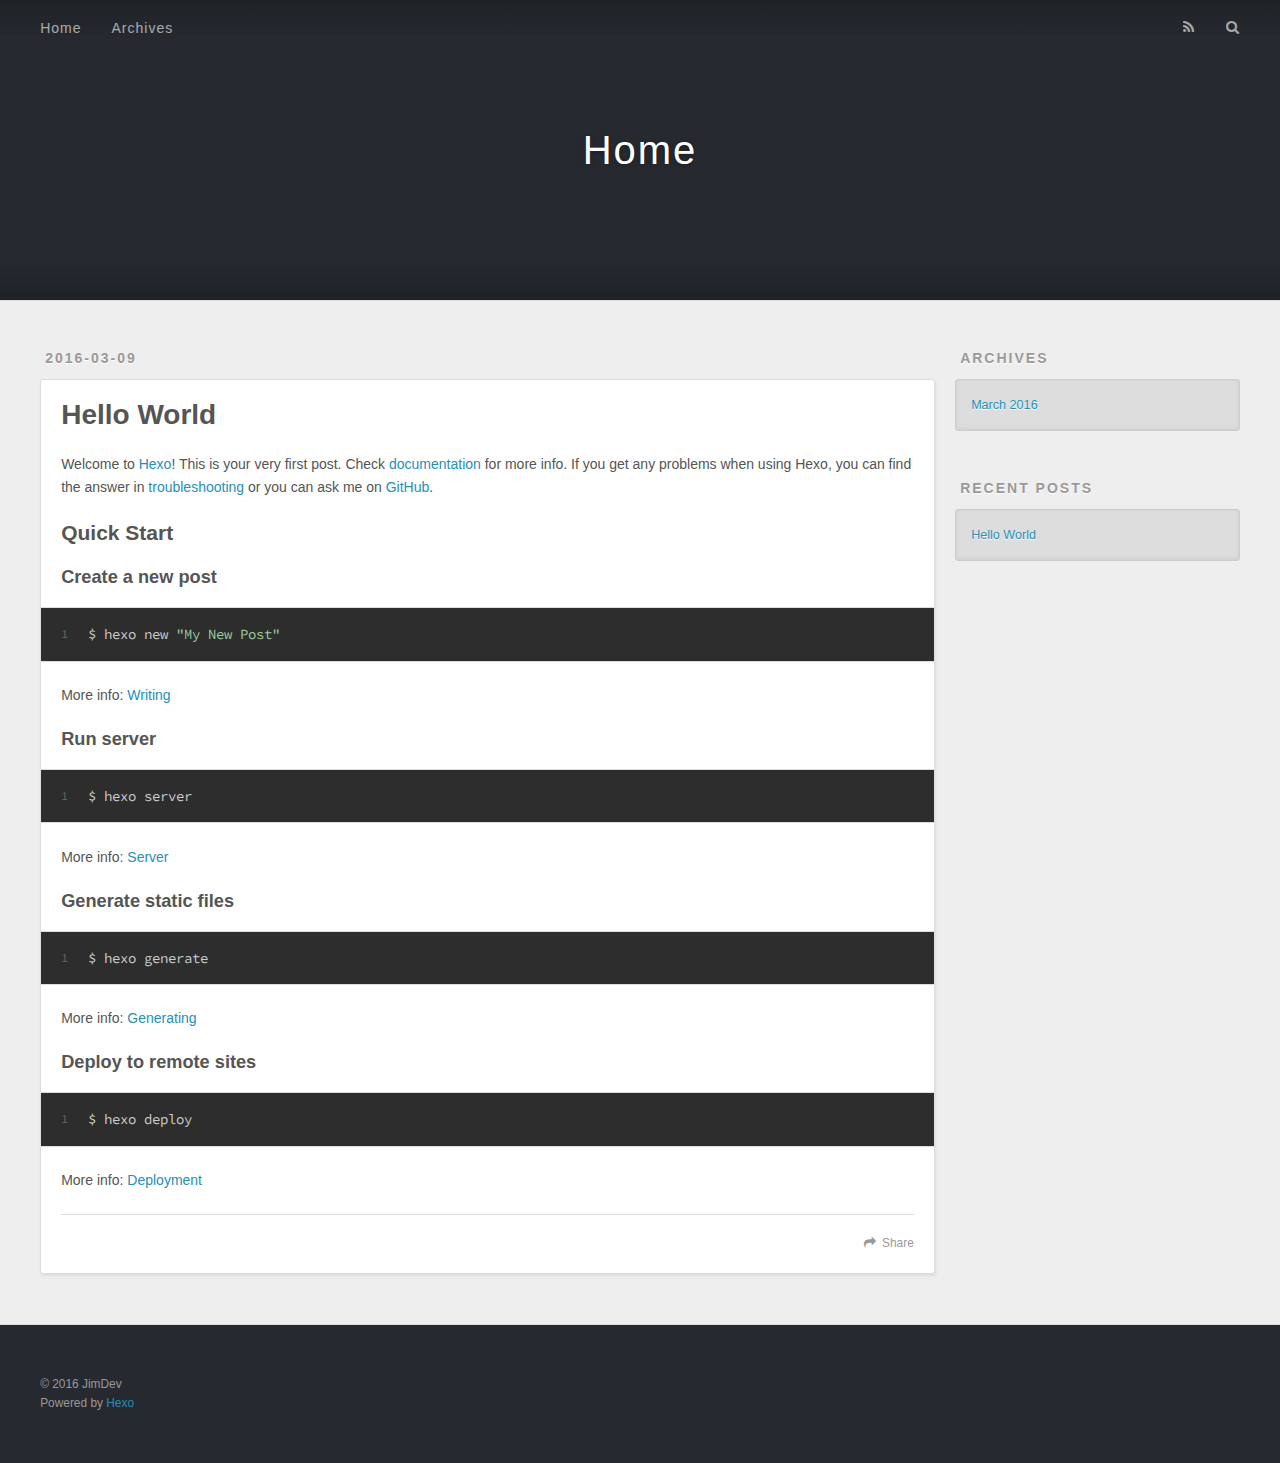
<file: index.html>
<!DOCTYPE html>
<html>
<head>
  <meta charset="utf-8">
  
  <title>Home</title>
  <meta name="viewport" content="width=device-width, initial-scale=1, maximum-scale=1">
  <meta name="description">
<meta property="og:type" content="website">
<meta property="og:title" content="Home">
<meta property="og:url" content="//dragonvally.com/index.html">
<meta property="og:site_name" content="Home">
<meta property="og:description">
<meta name="twitter:card" content="summary">
<meta name="twitter:title" content="Home">
<meta name="twitter:description">
  
    <link rel="alternate" href="/atom.xml" title="Home" type="application/atom+xml">
  
  
    <link rel="icon" href="/favicon.png">
  
  
    <link href="/google/index.css" rel="stylesheet" type="text/css">
  
  <link rel="stylesheet" href="/css/style.css">
  

</head>

<body>
  <div id="container">
    <div id="wrap">
      <header id="header">
  <div id="banner"></div>
  <div id="header-outer" class="outer">
    <div id="header-title" class="inner">
      <h1 id="logo-wrap">
        <a href="/" id="logo">Home</a>
      </h1>
      
    </div>
    <div id="header-inner" class="inner">
      <nav id="main-nav">
        <a id="main-nav-toggle" class="nav-icon"></a>
        
          <a class="main-nav-link" href="/">Home</a>
        
          <a class="main-nav-link" href="/archives">Archives</a>
        
      </nav>
      <nav id="sub-nav">
        
          <a id="nav-rss-link" class="nav-icon" href="/atom.xml" title="RSS Feed"></a>
        
        <a id="nav-search-btn" class="nav-icon" title="Search"></a>
      </nav>
      <div id="search-form-wrap">
        <form action="//google.com/search" method="get" accept-charset="UTF-8" class="search-form"><input type="search" name="q" results="0" class="search-form-input" placeholder="Search"><button type="submit" class="search-form-submit">&#xF002;</button><input type="hidden" name="sitesearch" value="//dragonvally.com"></form>
      </div>
    </div>
  </div>
</header>
      <div class="outer">
        <section id="main">
  
    <article id="post-hello-world" class="article article-type-post" itemscope itemprop="blogPost">
  <div class="article-meta">
    <a href="/2016/03/09/hello-world/" class="article-date">
  <time datetime="2016-03-09T15:05:02.000Z" itemprop="datePublished">2016-03-09</time>
</a>
    
  </div>
  <div class="article-inner">
    
    
      <header class="article-header">
        
  
    <h1 itemprop="name">
      <a class="article-title" href="/2016/03/09/hello-world/">Hello World</a>
    </h1>
  

      </header>
    
    <div class="article-entry" itemprop="articleBody">
      
        <p>Welcome to <a href="https://hexo.io/" target="_blank" rel="external">Hexo</a>! This is your very first post. Check <a href="https://hexo.io/docs/" target="_blank" rel="external">documentation</a> for more info. If you get any problems when using Hexo, you can find the answer in <a href="https://hexo.io/docs/troubleshooting.html" target="_blank" rel="external">troubleshooting</a> or you can ask me on <a href="https://github.com/hexojs/hexo/issues" target="_blank" rel="external">GitHub</a>.</p>
<h2 id="Quick-Start"><a href="#Quick-Start" class="headerlink" title="Quick Start"></a>Quick Start</h2><h3 id="Create-a-new-post"><a href="#Create-a-new-post" class="headerlink" title="Create a new post"></a>Create a new post</h3><figure class="highlight bash"><table><tr><td class="gutter"><pre><span class="line">1</span><br></pre></td><td class="code"><pre><span class="line">$ hexo new <span class="string">"My New Post"</span></span><br></pre></td></tr></table></figure>
<p>More info: <a href="https://hexo.io/docs/writing.html" target="_blank" rel="external">Writing</a></p>
<h3 id="Run-server"><a href="#Run-server" class="headerlink" title="Run server"></a>Run server</h3><figure class="highlight bash"><table><tr><td class="gutter"><pre><span class="line">1</span><br></pre></td><td class="code"><pre><span class="line">$ hexo server</span><br></pre></td></tr></table></figure>
<p>More info: <a href="https://hexo.io/docs/server.html" target="_blank" rel="external">Server</a></p>
<h3 id="Generate-static-files"><a href="#Generate-static-files" class="headerlink" title="Generate static files"></a>Generate static files</h3><figure class="highlight bash"><table><tr><td class="gutter"><pre><span class="line">1</span><br></pre></td><td class="code"><pre><span class="line">$ hexo generate</span><br></pre></td></tr></table></figure>
<p>More info: <a href="https://hexo.io/docs/generating.html" target="_blank" rel="external">Generating</a></p>
<h3 id="Deploy-to-remote-sites"><a href="#Deploy-to-remote-sites" class="headerlink" title="Deploy to remote sites"></a>Deploy to remote sites</h3><figure class="highlight bash"><table><tr><td class="gutter"><pre><span class="line">1</span><br></pre></td><td class="code"><pre><span class="line">$ hexo deploy</span><br></pre></td></tr></table></figure>
<p>More info: <a href="https://hexo.io/docs/deployment.html" target="_blank" rel="external">Deployment</a></p>

      
    </div>
    <footer class="article-footer">
      <a data-url="//dragonvally.com/2016/03/09/hello-world/" data-id="cilp7oekc00002ls66es6ms2p" class="article-share-link">Share</a>
      
      
    </footer>
  </div>
  
</article>


  

</section>
        
          <aside id="sidebar">
  
    

  
    

  
    
  
    
  <div class="widget-wrap">
    <h3 class="widget-title">Archives</h3>
    <div class="widget">
      <ul class="archive-list"><li class="archive-list-item"><a class="archive-list-link" href="/archives/2016/03/">March 2016</a></li></ul>
    </div>
  </div>


  
    
  <div class="widget-wrap">
    <h3 class="widget-title">Recent Posts</h3>
    <div class="widget">
      <ul>
        
          <li>
            <a href="/2016/03/09/hello-world/">Hello World</a>
          </li>
        
      </ul>
    </div>
  </div>

  
</aside>
        
      </div>
      <footer id="footer">
  
  <div class="outer">
    <div id="footer-info" class="inner">
      &copy; 2016 JimDev<br>
      Powered by <a href="http://hexo.io/" target="_blank">Hexo</a>
    </div>
  </div>
</footer>
    </div>
    <nav id="mobile-nav">
  
    <a href="/" class="mobile-nav-link">Home</a>
  
    <a href="/archives" class="mobile-nav-link">Archives</a>
  
</nav>
    

<script src="//ajax.googleapis.com/ajax/libs/jquery/2.0.3/jquery.min.js"></script>


  <link rel="stylesheet" href="/fancybox/jquery.fancybox.css">
  <script src="/fancybox/jquery.fancybox.pack.js"></script>


<script src="/js/script.js"></script>

  </div>
</body>
</html>
</file>
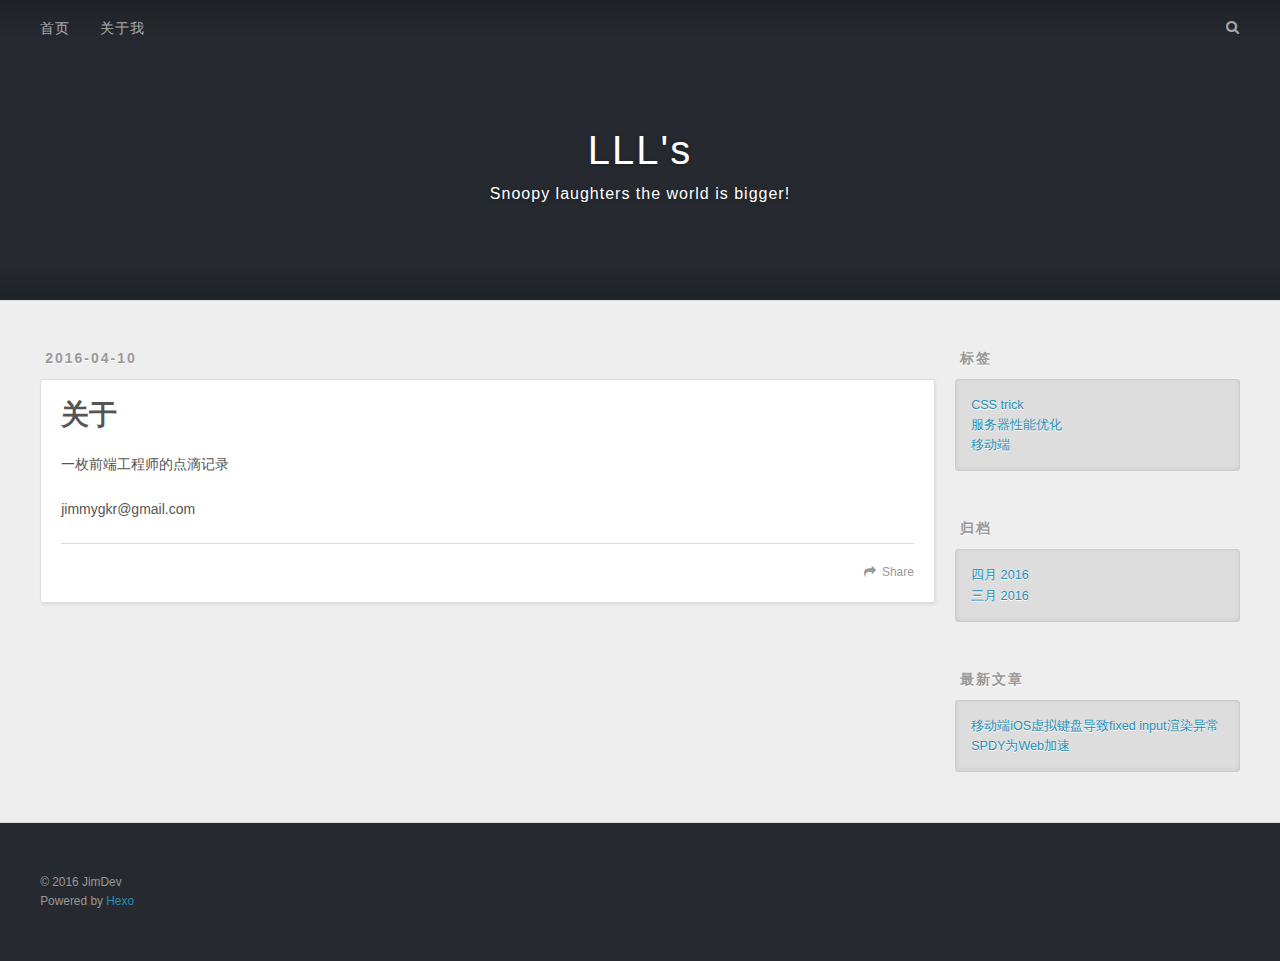
<file: about/index.html>
<!DOCTYPE html>
<html>
<head>
  <meta charset="utf-8">
  
  <title>关于 | LLL&#39;s</title>
  <meta name="viewport" content="width=device-width, initial-scale=1, maximum-scale=1">
  <meta name="description" content="一枚前端工程师的点滴记录
jimmygkr@gmail.com">
<meta property="og:type" content="website">
<meta property="og:title" content="关于">
<meta property="og:url" content="https://dragonvally.com/about/index.html">
<meta property="og:site_name" content="LLL's">
<meta property="og:description" content="一枚前端工程师的点滴记录
jimmygkr@gmail.com">
<meta property="og:updated_time" content="2016-04-10T08:35:38.000Z">
<meta name="twitter:card" content="summary">
<meta name="twitter:title" content="关于">
<meta name="twitter:description" content="一枚前端工程师的点滴记录
jimmygkr@gmail.com">
  
  
    <link rel="icon" href="/favicon.png">
  
  
    <link href="/google/index.css" rel="stylesheet" type="text/css">
  
  <link rel="stylesheet" href="/css/style.css">
  

</head>

<body>
  <div id="container">
    <div id="wrap">
      <header id="header">
  <div id="banner"></div>
  <div id="header-outer" class="outer">
    <div id="header-title" class="inner">
      <h1 id="logo-wrap">
        <a href="/" id="logo">LLL&#39;s</a>
      </h1>
      
        <h2 id="subtitle-wrap">
          <a href="/" id="subtitle">Snoopy laughters the world is bigger!</a>
        </h2>
      
    </div>
    <div id="header-inner" class="inner">
      <nav id="main-nav">
        <a id="main-nav-toggle" class="nav-icon"></a>
        
          <a class="main-nav-link" href="/">首页</a>
        
          <a class="main-nav-link" href="/about/">关于我</a>
        
      </nav>
      <nav id="sub-nav">
        
        <a id="nav-search-btn" class="nav-icon" title="搜索"></a>
      </nav>
      <div id="search-form-wrap">
        <form action="//google.com/search" method="get" accept-charset="UTF-8" class="search-form"><input type="search" name="q" results="0" class="search-form-input" placeholder="Search"><button type="submit" class="search-form-submit">&#xF002;</button><input type="hidden" name="sitesearch" value="https://dragonvally.com"></form>
      </div>
    </div>
  </div>
</header>
      <div class="outer">
        <section id="main"><article id="page-undefined" class="article article-type-page" itemscope itemprop="blogPost">
  <div class="article-meta">
    <a href="/about/index.html" class="article-date">
  <time datetime="2016-04-10T02:19:58.000Z" itemprop="datePublished">2016-04-10</time>
</a>
    
  </div>
  <div class="article-inner">
    
    
      <header class="article-header">
        
  
    <h1 class="article-title" itemprop="name">
      关于
    </h1>
  

      </header>
    
    <div class="article-entry" itemprop="articleBody">
      
        <p>一枚前端工程师的点滴记录</p>
<p>jimmygkr@gmail.com</p>

      
    </div>
    <footer class="article-footer">
      <a data-url="https://dragonvally.com/about/index.html" data-id="cimugkqtz0000jfs6nkpa7cyd" class="article-share-link">Share</a>
      
      
    </footer>
  </div>
  
    
  
</article>

</section>
        
          <aside id="sidebar">
  
    

  
    
  <div class="widget-wrap">
    <h3 class="widget-title">标签</h3>
    <div class="widget">
      <ul class="tag-list"><li class="tag-list-item"><a class="tag-list-link" href="/tags/CSS-trick/">CSS trick</a></li><li class="tag-list-item"><a class="tag-list-link" href="/tags/服务器性能优化/">服务器性能优化</a></li><li class="tag-list-item"><a class="tag-list-link" href="/tags/移动端/">移动端</a></li></ul>
    </div>
  </div>


  
    
  <div class="widget-wrap">
    <h3 class="widget-title">归档</h3>
    <div class="widget">
      <ul class="archive-list"><li class="archive-list-item"><a class="archive-list-link" href="/archives/2016/04/">四月 2016</a></li><li class="archive-list-item"><a class="archive-list-link" href="/archives/2016/03/">三月 2016</a></li></ul>
    </div>
  </div>


  
    
  <div class="widget-wrap">
    <h3 class="widget-title">最新文章</h3>
    <div class="widget">
      <ul>
        
          <li>
            <a href="/2016/04/09/ios-fixed-input-bug/">移动端iOS虚拟键盘导致fixed input渲染异常</a>
          </li>
        
          <li>
            <a href="/2016/03/09/spdy/">SPDY为Web加速</a>
          </li>
        
      </ul>
    </div>
  </div>

  
</aside>
        
      </div>
      <footer id="footer">
  
  <div class="outer">
    <div id="footer-info" class="inner">
      &copy; 2016 JimDev<br>
      Powered by <a href="http://hexo.io/" target="_blank">Hexo</a>
    </div>
  </div>
</footer>
    </div>
    <nav id="mobile-nav">
  
    <a href="/" class="mobile-nav-link">首页</a>
  
    <a href="/about/" class="mobile-nav-link">关于我</a>
  
</nav>
    

<script src="/google/jquery.min.js"></script>


  <link rel="stylesheet" href="/fancybox/jquery.fancybox.css">
  <script src="/fancybox/jquery.fancybox.pack.js"></script>


<script src="/js/script.js"></script>

<script>
var _hmt = _hmt || [];
(function() {
  var hm = document.createElement("script");
  hm.src = "//hm.baidu.com/hm.js?9f5684d9534b8588f3480a545043bcf9";
  var s = document.getElementsByTagName("script")[0]; 
  s.parentNode.insertBefore(hm, s);
})();
</script>


  </div>
</body>
</html>
</file>
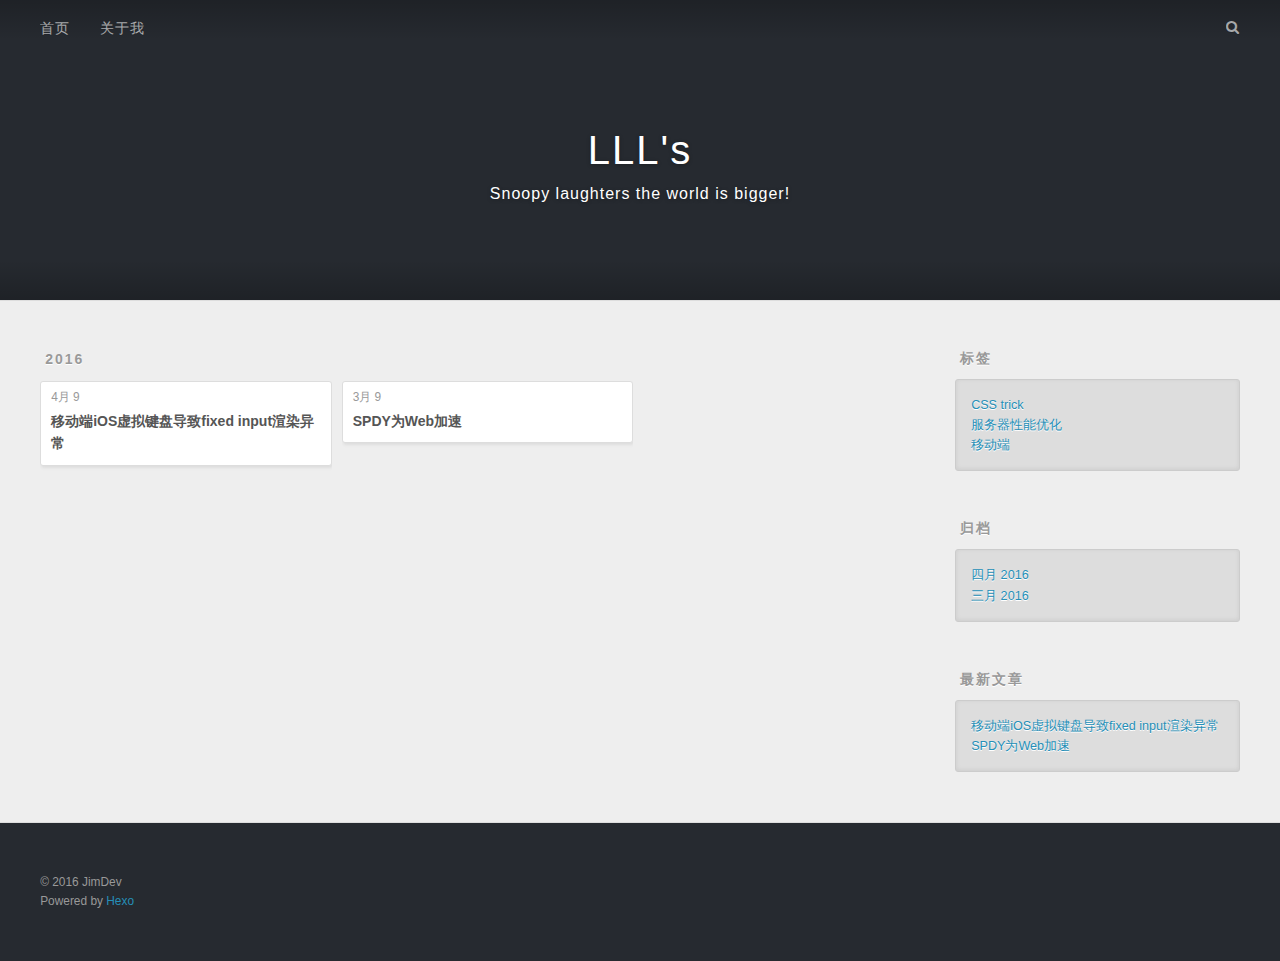
<file: archives/index.html>
<!DOCTYPE html>
<html>
<head>
  <meta charset="utf-8">
  
  <title>归档 | LLL&#39;s</title>
  <meta name="viewport" content="width=device-width, initial-scale=1, maximum-scale=1">
  <meta name="description" content="个人技术博客，前端技术，Web技术">
<meta property="og:type" content="website">
<meta property="og:title" content="LLL's">
<meta property="og:url" content="https://dragonvally.com/archives/index.html">
<meta property="og:site_name" content="LLL's">
<meta property="og:description" content="个人技术博客，前端技术，Web技术">
<meta name="twitter:card" content="summary">
<meta name="twitter:title" content="LLL's">
<meta name="twitter:description" content="个人技术博客，前端技术，Web技术">
  
  
    <link rel="icon" href="/favicon.png">
  
  
    <link href="/google/index.css" rel="stylesheet" type="text/css">
  
  <link rel="stylesheet" href="/css/style.css">
  

</head>

<body>
  <div id="container">
    <div id="wrap">
      <header id="header">
  <div id="banner"></div>
  <div id="header-outer" class="outer">
    <div id="header-title" class="inner">
      <h1 id="logo-wrap">
        <a href="/" id="logo">LLL&#39;s</a>
      </h1>
      
        <h2 id="subtitle-wrap">
          <a href="/" id="subtitle">Snoopy laughters the world is bigger!</a>
        </h2>
      
    </div>
    <div id="header-inner" class="inner">
      <nav id="main-nav">
        <a id="main-nav-toggle" class="nav-icon"></a>
        
          <a class="main-nav-link" href="/">首页</a>
        
          <a class="main-nav-link" href="/about/">关于我</a>
        
      </nav>
      <nav id="sub-nav">
        
        <a id="nav-search-btn" class="nav-icon" title="搜索"></a>
      </nav>
      <div id="search-form-wrap">
        <form action="//google.com/search" method="get" accept-charset="UTF-8" class="search-form"><input type="search" name="q" results="0" class="search-form-input" placeholder="Search"><button type="submit" class="search-form-submit">&#xF002;</button><input type="hidden" name="sitesearch" value="https://dragonvally.com"></form>
      </div>
    </div>
  </div>
</header>
      <div class="outer">
        <section id="main">
  
  
    
    
      
      
      <section class="archives-wrap">
        <div class="archive-year-wrap">
          <a href="/archives/2016" class="archive-year">2016</a>
        </div>
        <div class="archives">
    
    <article class="archive-article archive-type-post">
  <div class="archive-article-inner">
    <header class="archive-article-header">
      <a href="/2016/04/09/ios-fixed-input-bug/" class="archive-article-date">
  <time datetime="2016-04-09T09:41:03.000Z" itemprop="datePublished">4月 9</time>
</a>
      
  
    <h1 itemprop="name">
      <a class="archive-article-title" href="/2016/04/09/ios-fixed-input-bug/">移动端iOS虚拟键盘导致fixed input渲染异常</a>
    </h1>
  

    </header>
  </div>
</article>
  
    
    
    <article class="archive-article archive-type-post">
  <div class="archive-article-inner">
    <header class="archive-article-header">
      <a href="/2016/03/09/spdy/" class="archive-article-date">
  <time datetime="2016-03-09T09:41:03.000Z" itemprop="datePublished">3月 9</time>
</a>
      
  
    <h1 itemprop="name">
      <a class="archive-article-title" href="/2016/03/09/spdy/">SPDY为Web加速</a>
    </h1>
  

    </header>
  </div>
</article>
  
  
    </div></section>
  

</section>
        
          <aside id="sidebar">
  
    

  
    
  <div class="widget-wrap">
    <h3 class="widget-title">标签</h3>
    <div class="widget">
      <ul class="tag-list"><li class="tag-list-item"><a class="tag-list-link" href="/tags/CSS-trick/">CSS trick</a></li><li class="tag-list-item"><a class="tag-list-link" href="/tags/服务器性能优化/">服务器性能优化</a></li><li class="tag-list-item"><a class="tag-list-link" href="/tags/移动端/">移动端</a></li></ul>
    </div>
  </div>


  
    
  <div class="widget-wrap">
    <h3 class="widget-title">归档</h3>
    <div class="widget">
      <ul class="archive-list"><li class="archive-list-item"><a class="archive-list-link" href="/archives/2016/04/">四月 2016</a></li><li class="archive-list-item"><a class="archive-list-link" href="/archives/2016/03/">三月 2016</a></li></ul>
    </div>
  </div>


  
    
  <div class="widget-wrap">
    <h3 class="widget-title">最新文章</h3>
    <div class="widget">
      <ul>
        
          <li>
            <a href="/2016/04/09/ios-fixed-input-bug/">移动端iOS虚拟键盘导致fixed input渲染异常</a>
          </li>
        
          <li>
            <a href="/2016/03/09/spdy/">SPDY为Web加速</a>
          </li>
        
      </ul>
    </div>
  </div>

  
</aside>
        
      </div>
      <footer id="footer">
  
  <div class="outer">
    <div id="footer-info" class="inner">
      &copy; 2016 JimDev<br>
      Powered by <a href="http://hexo.io/" target="_blank">Hexo</a>
    </div>
  </div>
</footer>
    </div>
    <nav id="mobile-nav">
  
    <a href="/" class="mobile-nav-link">首页</a>
  
    <a href="/about/" class="mobile-nav-link">关于我</a>
  
</nav>
    

<script src="/google/jquery.min.js"></script>


  <link rel="stylesheet" href="/fancybox/jquery.fancybox.css">
  <script src="/fancybox/jquery.fancybox.pack.js"></script>


<script src="/js/script.js"></script>

<script>
var _hmt = _hmt || [];
(function() {
  var hm = document.createElement("script");
  hm.src = "//hm.baidu.com/hm.js?9f5684d9534b8588f3480a545043bcf9";
  var s = document.getElementsByTagName("script")[0]; 
  s.parentNode.insertBefore(hm, s);
})();
</script>


  </div>
</body>
</html>
</file>
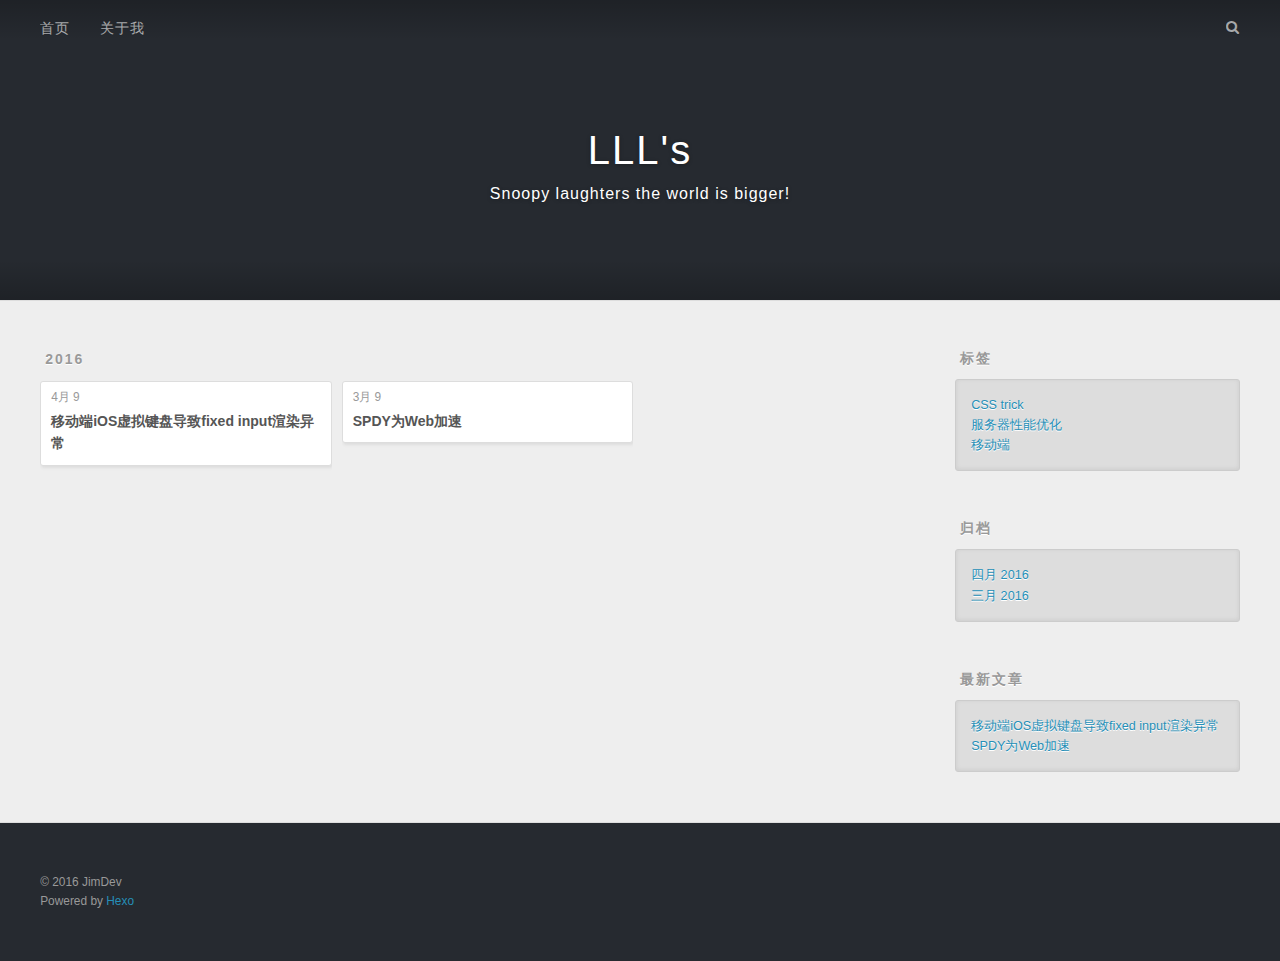
<file: archives/2016/index.html>
<!DOCTYPE html>
<html>
<head>
  <meta charset="utf-8">
  
  <title>归档: 2016 | LLL&#39;s</title>
  <meta name="viewport" content="width=device-width, initial-scale=1, maximum-scale=1">
  <meta name="description" content="个人技术博客，前端技术，Web技术">
<meta property="og:type" content="website">
<meta property="og:title" content="LLL's">
<meta property="og:url" content="https://dragonvally.com/archives/2016/index.html">
<meta property="og:site_name" content="LLL's">
<meta property="og:description" content="个人技术博客，前端技术，Web技术">
<meta name="twitter:card" content="summary">
<meta name="twitter:title" content="LLL's">
<meta name="twitter:description" content="个人技术博客，前端技术，Web技术">
  
  
    <link rel="icon" href="/favicon.png">
  
  
    <link href="/google/index.css" rel="stylesheet" type="text/css">
  
  <link rel="stylesheet" href="/css/style.css">
  

</head>

<body>
  <div id="container">
    <div id="wrap">
      <header id="header">
  <div id="banner"></div>
  <div id="header-outer" class="outer">
    <div id="header-title" class="inner">
      <h1 id="logo-wrap">
        <a href="/" id="logo">LLL&#39;s</a>
      </h1>
      
        <h2 id="subtitle-wrap">
          <a href="/" id="subtitle">Snoopy laughters the world is bigger!</a>
        </h2>
      
    </div>
    <div id="header-inner" class="inner">
      <nav id="main-nav">
        <a id="main-nav-toggle" class="nav-icon"></a>
        
          <a class="main-nav-link" href="/">首页</a>
        
          <a class="main-nav-link" href="/about/">关于我</a>
        
      </nav>
      <nav id="sub-nav">
        
        <a id="nav-search-btn" class="nav-icon" title="搜索"></a>
      </nav>
      <div id="search-form-wrap">
        <form action="//google.com/search" method="get" accept-charset="UTF-8" class="search-form"><input type="search" name="q" results="0" class="search-form-input" placeholder="Search"><button type="submit" class="search-form-submit">&#xF002;</button><input type="hidden" name="sitesearch" value="https://dragonvally.com"></form>
      </div>
    </div>
  </div>
</header>
      <div class="outer">
        <section id="main">
  
  
    
    
      
      
      <section class="archives-wrap">
        <div class="archive-year-wrap">
          <a href="/archives/2016" class="archive-year">2016</a>
        </div>
        <div class="archives">
    
    <article class="archive-article archive-type-post">
  <div class="archive-article-inner">
    <header class="archive-article-header">
      <a href="/2016/04/09/ios-fixed-input-bug/" class="archive-article-date">
  <time datetime="2016-04-09T09:41:03.000Z" itemprop="datePublished">4月 9</time>
</a>
      
  
    <h1 itemprop="name">
      <a class="archive-article-title" href="/2016/04/09/ios-fixed-input-bug/">移动端iOS虚拟键盘导致fixed input渲染异常</a>
    </h1>
  

    </header>
  </div>
</article>
  
    
    
    <article class="archive-article archive-type-post">
  <div class="archive-article-inner">
    <header class="archive-article-header">
      <a href="/2016/03/09/spdy/" class="archive-article-date">
  <time datetime="2016-03-09T09:41:03.000Z" itemprop="datePublished">3月 9</time>
</a>
      
  
    <h1 itemprop="name">
      <a class="archive-article-title" href="/2016/03/09/spdy/">SPDY为Web加速</a>
    </h1>
  

    </header>
  </div>
</article>
  
  
    </div></section>
  

</section>
        
          <aside id="sidebar">
  
    

  
    
  <div class="widget-wrap">
    <h3 class="widget-title">标签</h3>
    <div class="widget">
      <ul class="tag-list"><li class="tag-list-item"><a class="tag-list-link" href="/tags/CSS-trick/">CSS trick</a></li><li class="tag-list-item"><a class="tag-list-link" href="/tags/服务器性能优化/">服务器性能优化</a></li><li class="tag-list-item"><a class="tag-list-link" href="/tags/移动端/">移动端</a></li></ul>
    </div>
  </div>


  
    
  <div class="widget-wrap">
    <h3 class="widget-title">归档</h3>
    <div class="widget">
      <ul class="archive-list"><li class="archive-list-item"><a class="archive-list-link" href="/archives/2016/04/">四月 2016</a></li><li class="archive-list-item"><a class="archive-list-link" href="/archives/2016/03/">三月 2016</a></li></ul>
    </div>
  </div>


  
    
  <div class="widget-wrap">
    <h3 class="widget-title">最新文章</h3>
    <div class="widget">
      <ul>
        
          <li>
            <a href="/2016/04/09/ios-fixed-input-bug/">移动端iOS虚拟键盘导致fixed input渲染异常</a>
          </li>
        
          <li>
            <a href="/2016/03/09/spdy/">SPDY为Web加速</a>
          </li>
        
      </ul>
    </div>
  </div>

  
</aside>
        
      </div>
      <footer id="footer">
  
  <div class="outer">
    <div id="footer-info" class="inner">
      &copy; 2016 JimDev<br>
      Powered by <a href="http://hexo.io/" target="_blank">Hexo</a>
    </div>
  </div>
</footer>
    </div>
    <nav id="mobile-nav">
  
    <a href="/" class="mobile-nav-link">首页</a>
  
    <a href="/about/" class="mobile-nav-link">关于我</a>
  
</nav>
    

<script src="/google/jquery.min.js"></script>


  <link rel="stylesheet" href="/fancybox/jquery.fancybox.css">
  <script src="/fancybox/jquery.fancybox.pack.js"></script>


<script src="/js/script.js"></script>

<script>
var _hmt = _hmt || [];
(function() {
  var hm = document.createElement("script");
  hm.src = "//hm.baidu.com/hm.js?9f5684d9534b8588f3480a545043bcf9";
  var s = document.getElementsByTagName("script")[0]; 
  s.parentNode.insertBefore(hm, s);
})();
</script>


  </div>
</body>
</html>
</file>
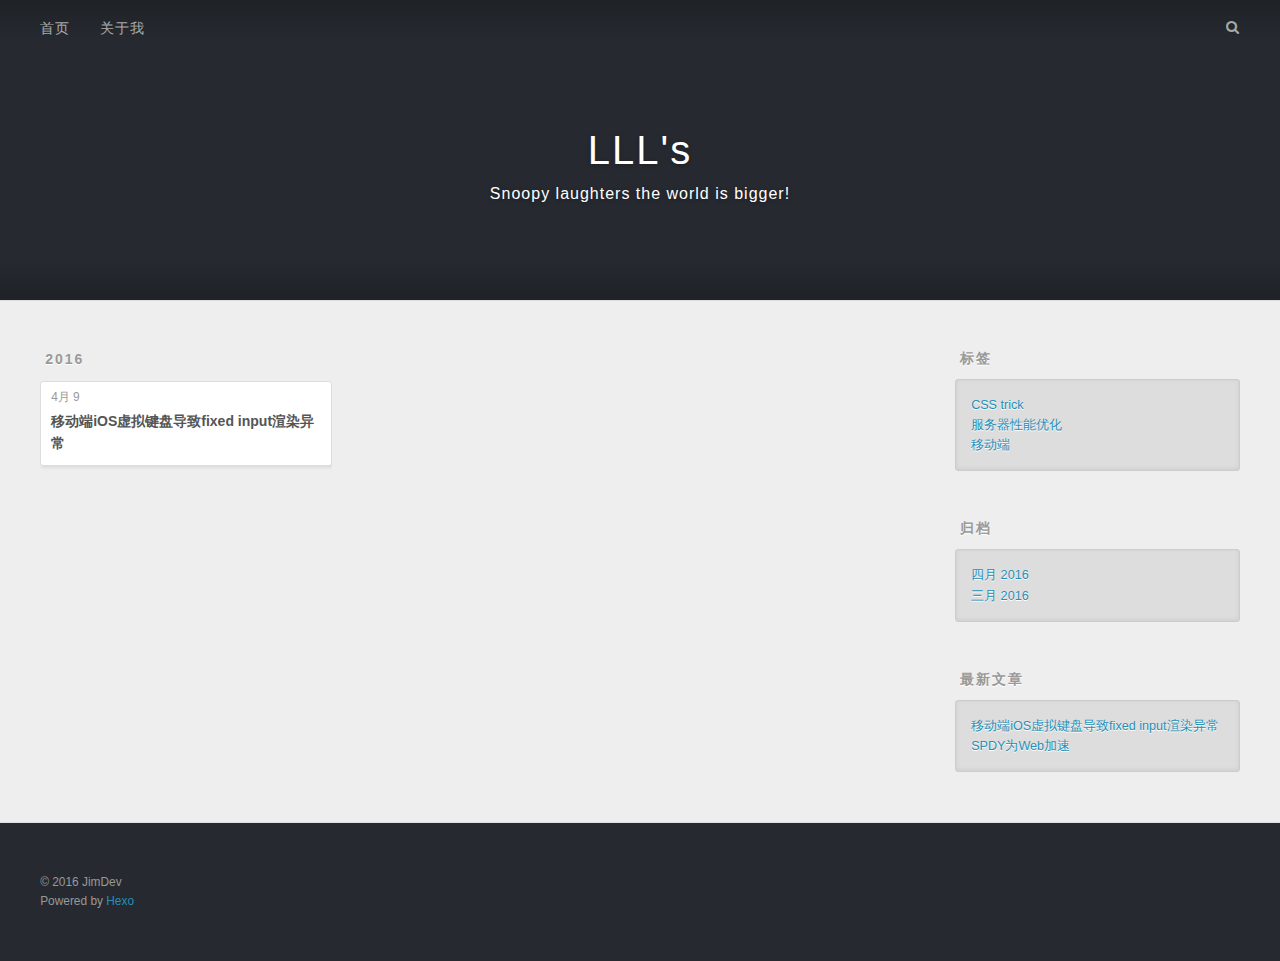
<file: tags/CSS-trick/index.html>
<!DOCTYPE html>
<html>
<head>
  <meta charset="utf-8">
  
  <title>Tag: CSS trick | LLL&#39;s</title>
  <meta name="viewport" content="width=device-width, initial-scale=1, maximum-scale=1">
  <meta name="description" content="个人技术博客，前端技术，Web技术">
<meta property="og:type" content="website">
<meta property="og:title" content="LLL's">
<meta property="og:url" content="https://dragonvally.com/tags/CSS-trick/index.html">
<meta property="og:site_name" content="LLL's">
<meta property="og:description" content="个人技术博客，前端技术，Web技术">
<meta name="twitter:card" content="summary">
<meta name="twitter:title" content="LLL's">
<meta name="twitter:description" content="个人技术博客，前端技术，Web技术">
  
  
    <link rel="icon" href="/favicon.png">
  
  
    <link href="/google/index.css" rel="stylesheet" type="text/css">
  
  <link rel="stylesheet" href="/css/style.css">
  

</head>

<body>
  <div id="container">
    <div id="wrap">
      <header id="header">
  <div id="banner"></div>
  <div id="header-outer" class="outer">
    <div id="header-title" class="inner">
      <h1 id="logo-wrap">
        <a href="/" id="logo">LLL&#39;s</a>
      </h1>
      
        <h2 id="subtitle-wrap">
          <a href="/" id="subtitle">Snoopy laughters the world is bigger!</a>
        </h2>
      
    </div>
    <div id="header-inner" class="inner">
      <nav id="main-nav">
        <a id="main-nav-toggle" class="nav-icon"></a>
        
          <a class="main-nav-link" href="/">首页</a>
        
          <a class="main-nav-link" href="/about/">关于我</a>
        
      </nav>
      <nav id="sub-nav">
        
        <a id="nav-search-btn" class="nav-icon" title="搜索"></a>
      </nav>
      <div id="search-form-wrap">
        <form action="//google.com/search" method="get" accept-charset="UTF-8" class="search-form"><input type="search" name="q" results="0" class="search-form-input" placeholder="Search"><button type="submit" class="search-form-submit">&#xF002;</button><input type="hidden" name="sitesearch" value="https://dragonvally.com"></form>
      </div>
    </div>
  </div>
</header>
      <div class="outer">
        <section id="main">
  
  
    
    
      
      
      <section class="archives-wrap">
        <div class="archive-year-wrap">
          <a href="/archives/2016" class="archive-year">2016</a>
        </div>
        <div class="archives">
    
    <article class="archive-article archive-type-post">
  <div class="archive-article-inner">
    <header class="archive-article-header">
      <a href="/2016/04/09/ios-fixed-input-bug/" class="archive-article-date">
  <time datetime="2016-04-09T09:41:03.000Z" itemprop="datePublished">4月 9</time>
</a>
      
  
    <h1 itemprop="name">
      <a class="archive-article-title" href="/2016/04/09/ios-fixed-input-bug/">移动端iOS虚拟键盘导致fixed input渲染异常</a>
    </h1>
  

    </header>
  </div>
</article>
  
  
    </div></section>
  

</section>
        
          <aside id="sidebar">
  
    

  
    
  <div class="widget-wrap">
    <h3 class="widget-title">标签</h3>
    <div class="widget">
      <ul class="tag-list"><li class="tag-list-item"><a class="tag-list-link" href="/tags/CSS-trick/">CSS trick</a></li><li class="tag-list-item"><a class="tag-list-link" href="/tags/服务器性能优化/">服务器性能优化</a></li><li class="tag-list-item"><a class="tag-list-link" href="/tags/移动端/">移动端</a></li></ul>
    </div>
  </div>


  
    
  <div class="widget-wrap">
    <h3 class="widget-title">归档</h3>
    <div class="widget">
      <ul class="archive-list"><li class="archive-list-item"><a class="archive-list-link" href="/archives/2016/04/">四月 2016</a></li><li class="archive-list-item"><a class="archive-list-link" href="/archives/2016/03/">三月 2016</a></li></ul>
    </div>
  </div>


  
    
  <div class="widget-wrap">
    <h3 class="widget-title">最新文章</h3>
    <div class="widget">
      <ul>
        
          <li>
            <a href="/2016/04/09/ios-fixed-input-bug/">移动端iOS虚拟键盘导致fixed input渲染异常</a>
          </li>
        
          <li>
            <a href="/2016/03/09/spdy/">SPDY为Web加速</a>
          </li>
        
      </ul>
    </div>
  </div>

  
</aside>
        
      </div>
      <footer id="footer">
  
  <div class="outer">
    <div id="footer-info" class="inner">
      &copy; 2016 JimDev<br>
      Powered by <a href="http://hexo.io/" target="_blank">Hexo</a>
    </div>
  </div>
</footer>
    </div>
    <nav id="mobile-nav">
  
    <a href="/" class="mobile-nav-link">首页</a>
  
    <a href="/about/" class="mobile-nav-link">关于我</a>
  
</nav>
    

<script src="/google/jquery.min.js"></script>


  <link rel="stylesheet" href="/fancybox/jquery.fancybox.css">
  <script src="/fancybox/jquery.fancybox.pack.js"></script>


<script src="/js/script.js"></script>

<script>
var _hmt = _hmt || [];
(function() {
  var hm = document.createElement("script");
  hm.src = "//hm.baidu.com/hm.js?9f5684d9534b8588f3480a545043bcf9";
  var s = document.getElementsByTagName("script")[0]; 
  s.parentNode.insertBefore(hm, s);
})();
</script>


  </div>
</body>
</html>
</file>
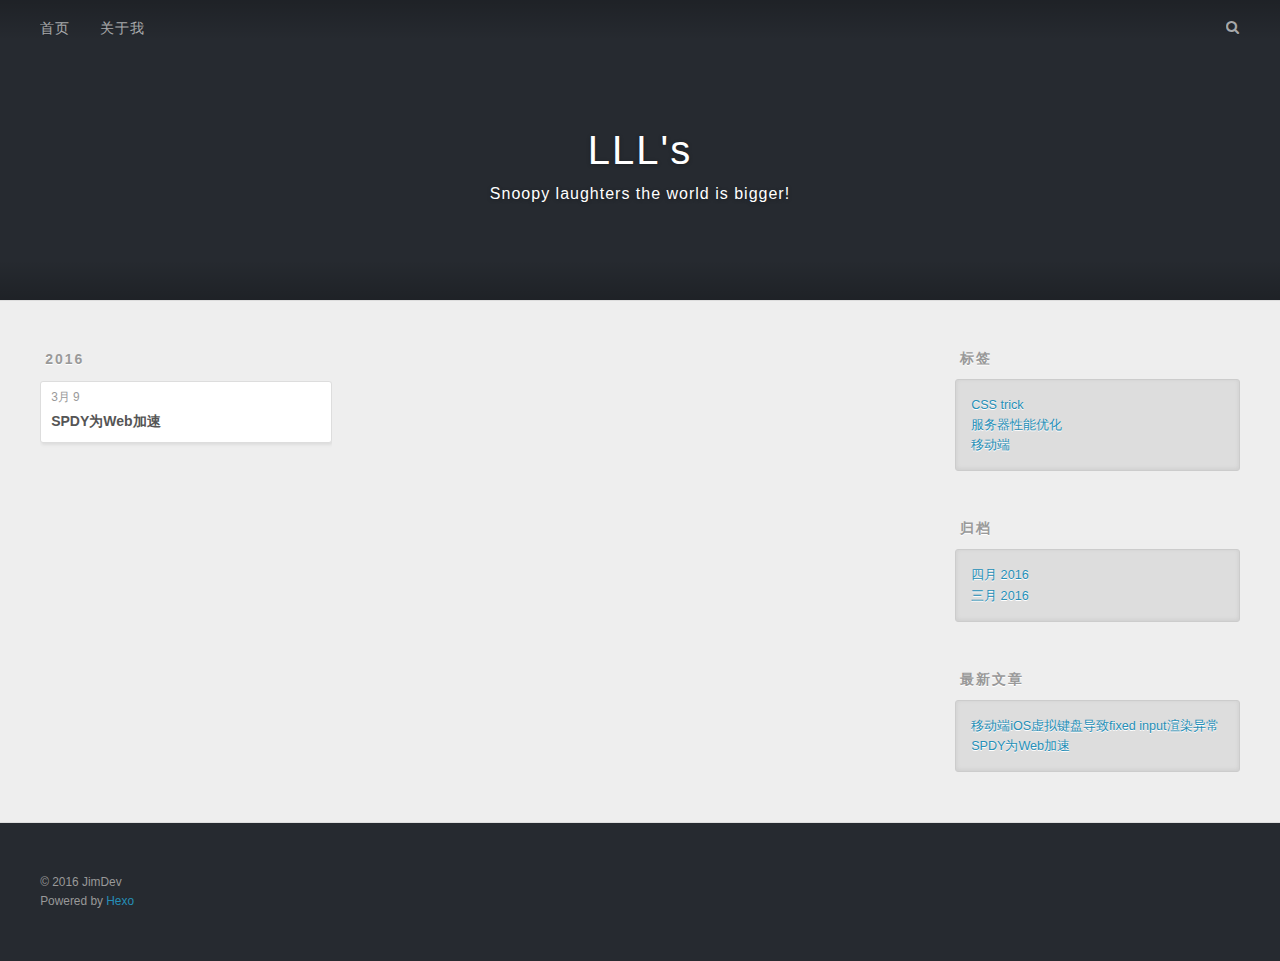
<file: tags/服务器性能优化/index.html>
<!DOCTYPE html>
<html>
<head>
  <meta charset="utf-8">
  
  <title>Tag: 服务器性能优化 | LLL&#39;s</title>
  <meta name="viewport" content="width=device-width, initial-scale=1, maximum-scale=1">
  <meta name="description" content="个人技术博客，前端技术，Web技术">
<meta property="og:type" content="website">
<meta property="og:title" content="LLL's">
<meta property="og:url" content="https://dragonvally.com/tags/服务器性能优化/index.html">
<meta property="og:site_name" content="LLL's">
<meta property="og:description" content="个人技术博客，前端技术，Web技术">
<meta name="twitter:card" content="summary">
<meta name="twitter:title" content="LLL's">
<meta name="twitter:description" content="个人技术博客，前端技术，Web技术">
  
  
    <link rel="icon" href="/favicon.png">
  
  
    <link href="/google/index.css" rel="stylesheet" type="text/css">
  
  <link rel="stylesheet" href="/css/style.css">
  

</head>

<body>
  <div id="container">
    <div id="wrap">
      <header id="header">
  <div id="banner"></div>
  <div id="header-outer" class="outer">
    <div id="header-title" class="inner">
      <h1 id="logo-wrap">
        <a href="/" id="logo">LLL&#39;s</a>
      </h1>
      
        <h2 id="subtitle-wrap">
          <a href="/" id="subtitle">Snoopy laughters the world is bigger!</a>
        </h2>
      
    </div>
    <div id="header-inner" class="inner">
      <nav id="main-nav">
        <a id="main-nav-toggle" class="nav-icon"></a>
        
          <a class="main-nav-link" href="/">首页</a>
        
          <a class="main-nav-link" href="/about/">关于我</a>
        
      </nav>
      <nav id="sub-nav">
        
        <a id="nav-search-btn" class="nav-icon" title="搜索"></a>
      </nav>
      <div id="search-form-wrap">
        <form action="//google.com/search" method="get" accept-charset="UTF-8" class="search-form"><input type="search" name="q" results="0" class="search-form-input" placeholder="Search"><button type="submit" class="search-form-submit">&#xF002;</button><input type="hidden" name="sitesearch" value="https://dragonvally.com"></form>
      </div>
    </div>
  </div>
</header>
      <div class="outer">
        <section id="main">
  
  
    
    
      
      
      <section class="archives-wrap">
        <div class="archive-year-wrap">
          <a href="/archives/2016" class="archive-year">2016</a>
        </div>
        <div class="archives">
    
    <article class="archive-article archive-type-post">
  <div class="archive-article-inner">
    <header class="archive-article-header">
      <a href="/2016/03/09/spdy/" class="archive-article-date">
  <time datetime="2016-03-09T09:41:03.000Z" itemprop="datePublished">3月 9</time>
</a>
      
  
    <h1 itemprop="name">
      <a class="archive-article-title" href="/2016/03/09/spdy/">SPDY为Web加速</a>
    </h1>
  

    </header>
  </div>
</article>
  
  
    </div></section>
  

</section>
        
          <aside id="sidebar">
  
    

  
    
  <div class="widget-wrap">
    <h3 class="widget-title">标签</h3>
    <div class="widget">
      <ul class="tag-list"><li class="tag-list-item"><a class="tag-list-link" href="/tags/CSS-trick/">CSS trick</a></li><li class="tag-list-item"><a class="tag-list-link" href="/tags/服务器性能优化/">服务器性能优化</a></li><li class="tag-list-item"><a class="tag-list-link" href="/tags/移动端/">移动端</a></li></ul>
    </div>
  </div>


  
    
  <div class="widget-wrap">
    <h3 class="widget-title">归档</h3>
    <div class="widget">
      <ul class="archive-list"><li class="archive-list-item"><a class="archive-list-link" href="/archives/2016/04/">四月 2016</a></li><li class="archive-list-item"><a class="archive-list-link" href="/archives/2016/03/">三月 2016</a></li></ul>
    </div>
  </div>


  
    
  <div class="widget-wrap">
    <h3 class="widget-title">最新文章</h3>
    <div class="widget">
      <ul>
        
          <li>
            <a href="/2016/04/09/ios-fixed-input-bug/">移动端iOS虚拟键盘导致fixed input渲染异常</a>
          </li>
        
          <li>
            <a href="/2016/03/09/spdy/">SPDY为Web加速</a>
          </li>
        
      </ul>
    </div>
  </div>

  
</aside>
        
      </div>
      <footer id="footer">
  
  <div class="outer">
    <div id="footer-info" class="inner">
      &copy; 2016 JimDev<br>
      Powered by <a href="http://hexo.io/" target="_blank">Hexo</a>
    </div>
  </div>
</footer>
    </div>
    <nav id="mobile-nav">
  
    <a href="/" class="mobile-nav-link">首页</a>
  
    <a href="/about/" class="mobile-nav-link">关于我</a>
  
</nav>
    

<script src="/google/jquery.min.js"></script>


  <link rel="stylesheet" href="/fancybox/jquery.fancybox.css">
  <script src="/fancybox/jquery.fancybox.pack.js"></script>


<script src="/js/script.js"></script>

<script>
var _hmt = _hmt || [];
(function() {
  var hm = document.createElement("script");
  hm.src = "//hm.baidu.com/hm.js?9f5684d9534b8588f3480a545043bcf9";
  var s = document.getElementsByTagName("script")[0]; 
  s.parentNode.insertBefore(hm, s);
})();
</script>


  </div>
</body>
</html>
</file>
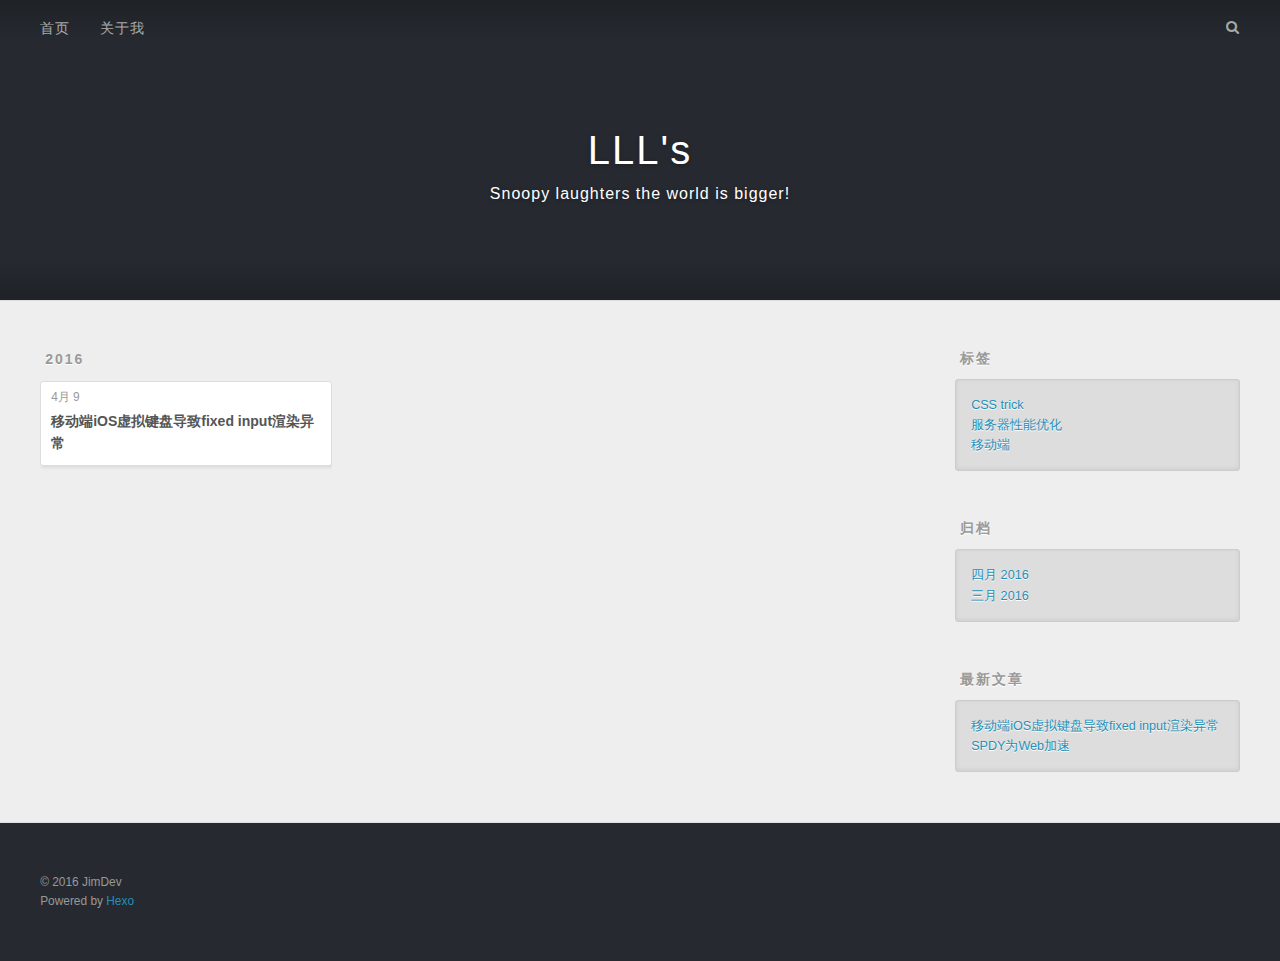
<file: tags/移动端/index.html>
<!DOCTYPE html>
<html>
<head>
  <meta charset="utf-8">
  
  <title>Tag: 移动端 | LLL&#39;s</title>
  <meta name="viewport" content="width=device-width, initial-scale=1, maximum-scale=1">
  <meta name="description" content="个人技术博客，前端技术，Web技术">
<meta property="og:type" content="website">
<meta property="og:title" content="LLL's">
<meta property="og:url" content="https://dragonvally.com/tags/移动端/index.html">
<meta property="og:site_name" content="LLL's">
<meta property="og:description" content="个人技术博客，前端技术，Web技术">
<meta name="twitter:card" content="summary">
<meta name="twitter:title" content="LLL's">
<meta name="twitter:description" content="个人技术博客，前端技术，Web技术">
  
  
    <link rel="icon" href="/favicon.png">
  
  
    <link href="/google/index.css" rel="stylesheet" type="text/css">
  
  <link rel="stylesheet" href="/css/style.css">
  

</head>

<body>
  <div id="container">
    <div id="wrap">
      <header id="header">
  <div id="banner"></div>
  <div id="header-outer" class="outer">
    <div id="header-title" class="inner">
      <h1 id="logo-wrap">
        <a href="/" id="logo">LLL&#39;s</a>
      </h1>
      
        <h2 id="subtitle-wrap">
          <a href="/" id="subtitle">Snoopy laughters the world is bigger!</a>
        </h2>
      
    </div>
    <div id="header-inner" class="inner">
      <nav id="main-nav">
        <a id="main-nav-toggle" class="nav-icon"></a>
        
          <a class="main-nav-link" href="/">首页</a>
        
          <a class="main-nav-link" href="/about/">关于我</a>
        
      </nav>
      <nav id="sub-nav">
        
        <a id="nav-search-btn" class="nav-icon" title="搜索"></a>
      </nav>
      <div id="search-form-wrap">
        <form action="//google.com/search" method="get" accept-charset="UTF-8" class="search-form"><input type="search" name="q" results="0" class="search-form-input" placeholder="Search"><button type="submit" class="search-form-submit">&#xF002;</button><input type="hidden" name="sitesearch" value="https://dragonvally.com"></form>
      </div>
    </div>
  </div>
</header>
      <div class="outer">
        <section id="main">
  
  
    
    
      
      
      <section class="archives-wrap">
        <div class="archive-year-wrap">
          <a href="/archives/2016" class="archive-year">2016</a>
        </div>
        <div class="archives">
    
    <article class="archive-article archive-type-post">
  <div class="archive-article-inner">
    <header class="archive-article-header">
      <a href="/2016/04/09/ios-fixed-input-bug/" class="archive-article-date">
  <time datetime="2016-04-09T09:41:03.000Z" itemprop="datePublished">4月 9</time>
</a>
      
  
    <h1 itemprop="name">
      <a class="archive-article-title" href="/2016/04/09/ios-fixed-input-bug/">移动端iOS虚拟键盘导致fixed input渲染异常</a>
    </h1>
  

    </header>
  </div>
</article>
  
  
    </div></section>
  

</section>
        
          <aside id="sidebar">
  
    

  
    
  <div class="widget-wrap">
    <h3 class="widget-title">标签</h3>
    <div class="widget">
      <ul class="tag-list"><li class="tag-list-item"><a class="tag-list-link" href="/tags/CSS-trick/">CSS trick</a></li><li class="tag-list-item"><a class="tag-list-link" href="/tags/服务器性能优化/">服务器性能优化</a></li><li class="tag-list-item"><a class="tag-list-link" href="/tags/移动端/">移动端</a></li></ul>
    </div>
  </div>


  
    
  <div class="widget-wrap">
    <h3 class="widget-title">归档</h3>
    <div class="widget">
      <ul class="archive-list"><li class="archive-list-item"><a class="archive-list-link" href="/archives/2016/04/">四月 2016</a></li><li class="archive-list-item"><a class="archive-list-link" href="/archives/2016/03/">三月 2016</a></li></ul>
    </div>
  </div>


  
    
  <div class="widget-wrap">
    <h3 class="widget-title">最新文章</h3>
    <div class="widget">
      <ul>
        
          <li>
            <a href="/2016/04/09/ios-fixed-input-bug/">移动端iOS虚拟键盘导致fixed input渲染异常</a>
          </li>
        
          <li>
            <a href="/2016/03/09/spdy/">SPDY为Web加速</a>
          </li>
        
      </ul>
    </div>
  </div>

  
</aside>
        
      </div>
      <footer id="footer">
  
  <div class="outer">
    <div id="footer-info" class="inner">
      &copy; 2016 JimDev<br>
      Powered by <a href="http://hexo.io/" target="_blank">Hexo</a>
    </div>
  </div>
</footer>
    </div>
    <nav id="mobile-nav">
  
    <a href="/" class="mobile-nav-link">首页</a>
  
    <a href="/about/" class="mobile-nav-link">关于我</a>
  
</nav>
    

<script src="/google/jquery.min.js"></script>


  <link rel="stylesheet" href="/fancybox/jquery.fancybox.css">
  <script src="/fancybox/jquery.fancybox.pack.js"></script>


<script src="/js/script.js"></script>

<script>
var _hmt = _hmt || [];
(function() {
  var hm = document.createElement("script");
  hm.src = "//hm.baidu.com/hm.js?9f5684d9534b8588f3480a545043bcf9";
  var s = document.getElementsByTagName("script")[0]; 
  s.parentNode.insertBefore(hm, s);
})();
</script>


  </div>
</body>
</html>
</file>
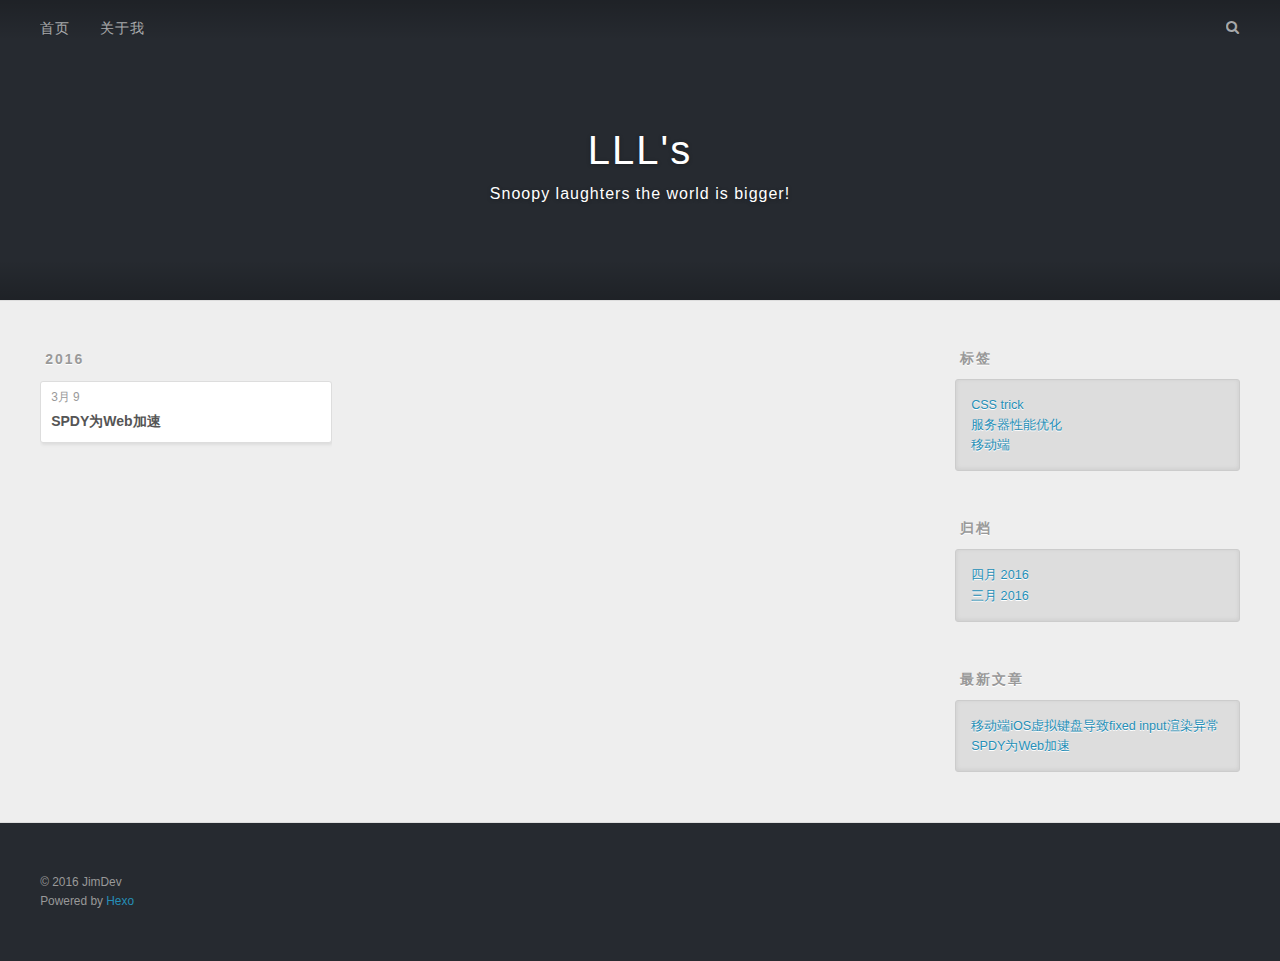
<file: archives/2016/03/index.html>
<!DOCTYPE html>
<html>
<head>
  <meta charset="utf-8">
  
  <title>归档: 2016/3 | LLL&#39;s</title>
  <meta name="viewport" content="width=device-width, initial-scale=1, maximum-scale=1">
  <meta name="description" content="个人技术博客，前端技术，Web技术">
<meta property="og:type" content="website">
<meta property="og:title" content="LLL's">
<meta property="og:url" content="https://dragonvally.com/archives/2016/03/index.html">
<meta property="og:site_name" content="LLL's">
<meta property="og:description" content="个人技术博客，前端技术，Web技术">
<meta name="twitter:card" content="summary">
<meta name="twitter:title" content="LLL's">
<meta name="twitter:description" content="个人技术博客，前端技术，Web技术">
  
  
    <link rel="icon" href="/favicon.png">
  
  
    <link href="/google/index.css" rel="stylesheet" type="text/css">
  
  <link rel="stylesheet" href="/css/style.css">
  

</head>

<body>
  <div id="container">
    <div id="wrap">
      <header id="header">
  <div id="banner"></div>
  <div id="header-outer" class="outer">
    <div id="header-title" class="inner">
      <h1 id="logo-wrap">
        <a href="/" id="logo">LLL&#39;s</a>
      </h1>
      
        <h2 id="subtitle-wrap">
          <a href="/" id="subtitle">Snoopy laughters the world is bigger!</a>
        </h2>
      
    </div>
    <div id="header-inner" class="inner">
      <nav id="main-nav">
        <a id="main-nav-toggle" class="nav-icon"></a>
        
          <a class="main-nav-link" href="/">首页</a>
        
          <a class="main-nav-link" href="/about/">关于我</a>
        
      </nav>
      <nav id="sub-nav">
        
        <a id="nav-search-btn" class="nav-icon" title="搜索"></a>
      </nav>
      <div id="search-form-wrap">
        <form action="//google.com/search" method="get" accept-charset="UTF-8" class="search-form"><input type="search" name="q" results="0" class="search-form-input" placeholder="Search"><button type="submit" class="search-form-submit">&#xF002;</button><input type="hidden" name="sitesearch" value="https://dragonvally.com"></form>
      </div>
    </div>
  </div>
</header>
      <div class="outer">
        <section id="main">
  
  
    
    
      
      
      <section class="archives-wrap">
        <div class="archive-year-wrap">
          <a href="/archives/2016" class="archive-year">2016</a>
        </div>
        <div class="archives">
    
    <article class="archive-article archive-type-post">
  <div class="archive-article-inner">
    <header class="archive-article-header">
      <a href="/2016/03/09/spdy/" class="archive-article-date">
  <time datetime="2016-03-09T09:41:03.000Z" itemprop="datePublished">3月 9</time>
</a>
      
  
    <h1 itemprop="name">
      <a class="archive-article-title" href="/2016/03/09/spdy/">SPDY为Web加速</a>
    </h1>
  

    </header>
  </div>
</article>
  
  
    </div></section>
  

</section>
        
          <aside id="sidebar">
  
    

  
    
  <div class="widget-wrap">
    <h3 class="widget-title">标签</h3>
    <div class="widget">
      <ul class="tag-list"><li class="tag-list-item"><a class="tag-list-link" href="/tags/CSS-trick/">CSS trick</a></li><li class="tag-list-item"><a class="tag-list-link" href="/tags/服务器性能优化/">服务器性能优化</a></li><li class="tag-list-item"><a class="tag-list-link" href="/tags/移动端/">移动端</a></li></ul>
    </div>
  </div>


  
    
  <div class="widget-wrap">
    <h3 class="widget-title">归档</h3>
    <div class="widget">
      <ul class="archive-list"><li class="archive-list-item"><a class="archive-list-link" href="/archives/2016/04/">四月 2016</a></li><li class="archive-list-item"><a class="archive-list-link" href="/archives/2016/03/">三月 2016</a></li></ul>
    </div>
  </div>


  
    
  <div class="widget-wrap">
    <h3 class="widget-title">最新文章</h3>
    <div class="widget">
      <ul>
        
          <li>
            <a href="/2016/04/09/ios-fixed-input-bug/">移动端iOS虚拟键盘导致fixed input渲染异常</a>
          </li>
        
          <li>
            <a href="/2016/03/09/spdy/">SPDY为Web加速</a>
          </li>
        
      </ul>
    </div>
  </div>

  
</aside>
        
      </div>
      <footer id="footer">
  
  <div class="outer">
    <div id="footer-info" class="inner">
      &copy; 2016 JimDev<br>
      Powered by <a href="http://hexo.io/" target="_blank">Hexo</a>
    </div>
  </div>
</footer>
    </div>
    <nav id="mobile-nav">
  
    <a href="/" class="mobile-nav-link">首页</a>
  
    <a href="/about/" class="mobile-nav-link">关于我</a>
  
</nav>
    

<script src="/google/jquery.min.js"></script>


  <link rel="stylesheet" href="/fancybox/jquery.fancybox.css">
  <script src="/fancybox/jquery.fancybox.pack.js"></script>


<script src="/js/script.js"></script>

<script>
var _hmt = _hmt || [];
(function() {
  var hm = document.createElement("script");
  hm.src = "//hm.baidu.com/hm.js?9f5684d9534b8588f3480a545043bcf9";
  var s = document.getElementsByTagName("script")[0]; 
  s.parentNode.insertBefore(hm, s);
})();
</script>


  </div>
</body>
</html>
</file>
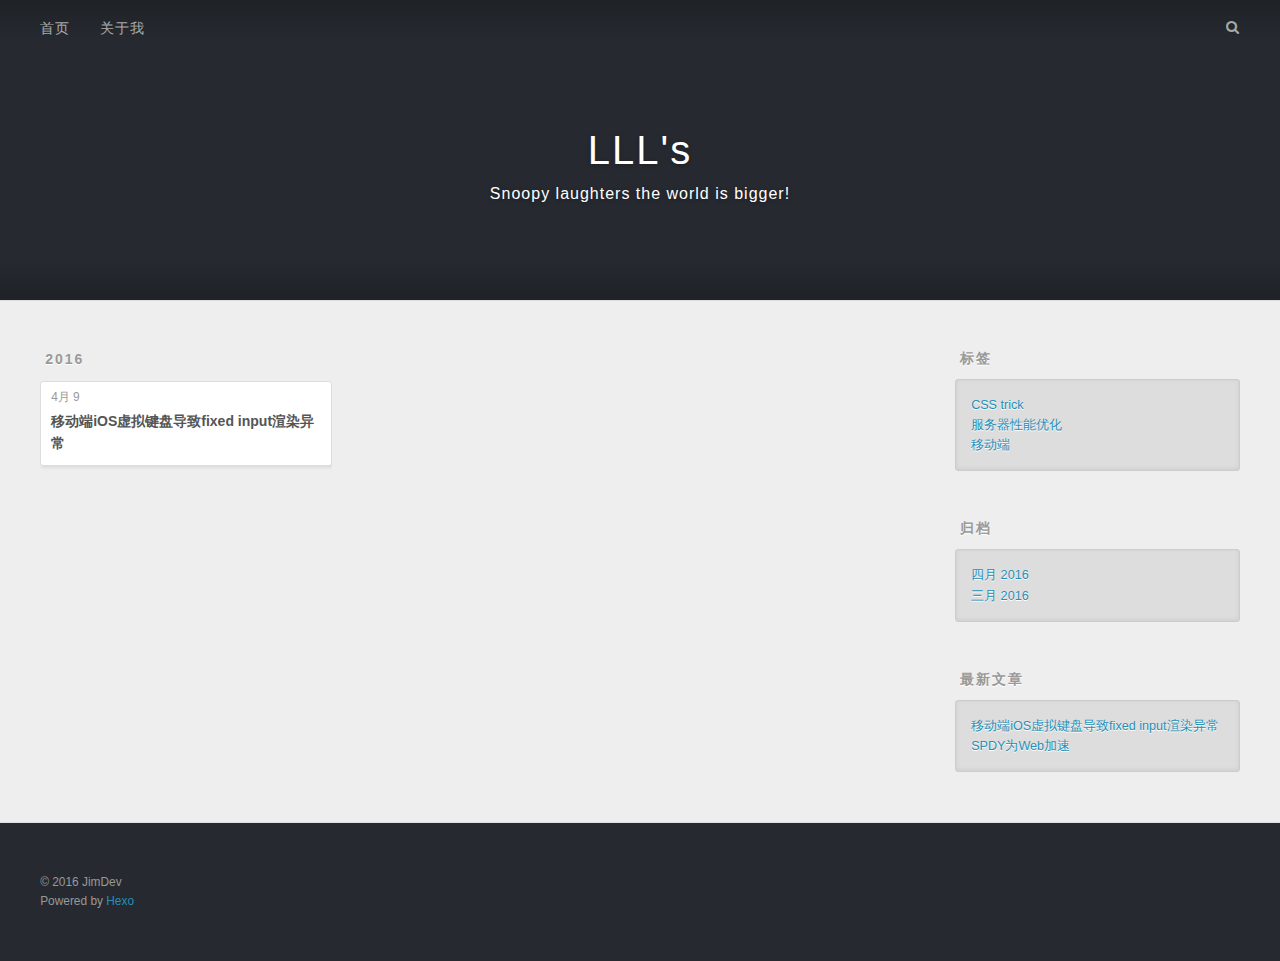
<file: archives/2016/04/index.html>
<!DOCTYPE html>
<html>
<head>
  <meta charset="utf-8">
  
  <title>归档: 2016/4 | LLL&#39;s</title>
  <meta name="viewport" content="width=device-width, initial-scale=1, maximum-scale=1">
  <meta name="description" content="个人技术博客，前端技术，Web技术">
<meta property="og:type" content="website">
<meta property="og:title" content="LLL's">
<meta property="og:url" content="https://dragonvally.com/archives/2016/04/index.html">
<meta property="og:site_name" content="LLL's">
<meta property="og:description" content="个人技术博客，前端技术，Web技术">
<meta name="twitter:card" content="summary">
<meta name="twitter:title" content="LLL's">
<meta name="twitter:description" content="个人技术博客，前端技术，Web技术">
  
  
    <link rel="icon" href="/favicon.png">
  
  
    <link href="/google/index.css" rel="stylesheet" type="text/css">
  
  <link rel="stylesheet" href="/css/style.css">
  

</head>

<body>
  <div id="container">
    <div id="wrap">
      <header id="header">
  <div id="banner"></div>
  <div id="header-outer" class="outer">
    <div id="header-title" class="inner">
      <h1 id="logo-wrap">
        <a href="/" id="logo">LLL&#39;s</a>
      </h1>
      
        <h2 id="subtitle-wrap">
          <a href="/" id="subtitle">Snoopy laughters the world is bigger!</a>
        </h2>
      
    </div>
    <div id="header-inner" class="inner">
      <nav id="main-nav">
        <a id="main-nav-toggle" class="nav-icon"></a>
        
          <a class="main-nav-link" href="/">首页</a>
        
          <a class="main-nav-link" href="/about/">关于我</a>
        
      </nav>
      <nav id="sub-nav">
        
        <a id="nav-search-btn" class="nav-icon" title="搜索"></a>
      </nav>
      <div id="search-form-wrap">
        <form action="//google.com/search" method="get" accept-charset="UTF-8" class="search-form"><input type="search" name="q" results="0" class="search-form-input" placeholder="Search"><button type="submit" class="search-form-submit">&#xF002;</button><input type="hidden" name="sitesearch" value="https://dragonvally.com"></form>
      </div>
    </div>
  </div>
</header>
      <div class="outer">
        <section id="main">
  
  
    
    
      
      
      <section class="archives-wrap">
        <div class="archive-year-wrap">
          <a href="/archives/2016" class="archive-year">2016</a>
        </div>
        <div class="archives">
    
    <article class="archive-article archive-type-post">
  <div class="archive-article-inner">
    <header class="archive-article-header">
      <a href="/2016/04/09/ios-fixed-input-bug/" class="archive-article-date">
  <time datetime="2016-04-09T09:41:03.000Z" itemprop="datePublished">4月 9</time>
</a>
      
  
    <h1 itemprop="name">
      <a class="archive-article-title" href="/2016/04/09/ios-fixed-input-bug/">移动端iOS虚拟键盘导致fixed input渲染异常</a>
    </h1>
  

    </header>
  </div>
</article>
  
  
    </div></section>
  

</section>
        
          <aside id="sidebar">
  
    

  
    
  <div class="widget-wrap">
    <h3 class="widget-title">标签</h3>
    <div class="widget">
      <ul class="tag-list"><li class="tag-list-item"><a class="tag-list-link" href="/tags/CSS-trick/">CSS trick</a></li><li class="tag-list-item"><a class="tag-list-link" href="/tags/服务器性能优化/">服务器性能优化</a></li><li class="tag-list-item"><a class="tag-list-link" href="/tags/移动端/">移动端</a></li></ul>
    </div>
  </div>


  
    
  <div class="widget-wrap">
    <h3 class="widget-title">归档</h3>
    <div class="widget">
      <ul class="archive-list"><li class="archive-list-item"><a class="archive-list-link" href="/archives/2016/04/">四月 2016</a></li><li class="archive-list-item"><a class="archive-list-link" href="/archives/2016/03/">三月 2016</a></li></ul>
    </div>
  </div>


  
    
  <div class="widget-wrap">
    <h3 class="widget-title">最新文章</h3>
    <div class="widget">
      <ul>
        
          <li>
            <a href="/2016/04/09/ios-fixed-input-bug/">移动端iOS虚拟键盘导致fixed input渲染异常</a>
          </li>
        
          <li>
            <a href="/2016/03/09/spdy/">SPDY为Web加速</a>
          </li>
        
      </ul>
    </div>
  </div>

  
</aside>
        
      </div>
      <footer id="footer">
  
  <div class="outer">
    <div id="footer-info" class="inner">
      &copy; 2016 JimDev<br>
      Powered by <a href="http://hexo.io/" target="_blank">Hexo</a>
    </div>
  </div>
</footer>
    </div>
    <nav id="mobile-nav">
  
    <a href="/" class="mobile-nav-link">首页</a>
  
    <a href="/about/" class="mobile-nav-link">关于我</a>
  
</nav>
    

<script src="/google/jquery.min.js"></script>


  <link rel="stylesheet" href="/fancybox/jquery.fancybox.css">
  <script src="/fancybox/jquery.fancybox.pack.js"></script>


<script src="/js/script.js"></script>

<script>
var _hmt = _hmt || [];
(function() {
  var hm = document.createElement("script");
  hm.src = "//hm.baidu.com/hm.js?9f5684d9534b8588f3480a545043bcf9";
  var s = document.getElementsByTagName("script")[0]; 
  s.parentNode.insertBefore(hm, s);
})();
</script>


  </div>
</body>
</html>
</file>
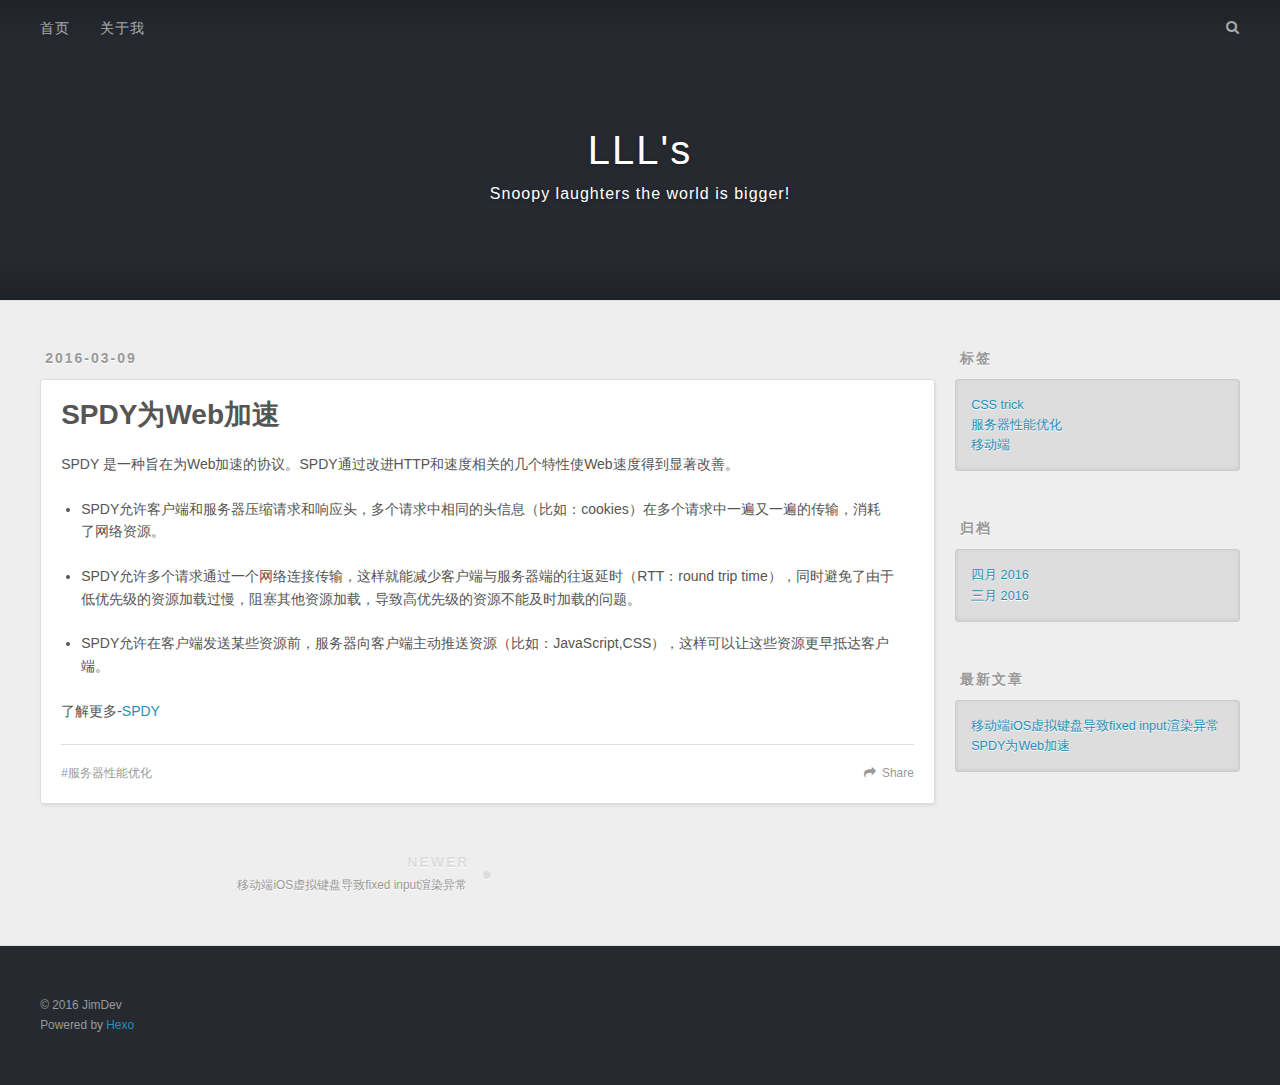
<file: 2016/03/09/spdy/index.html>
<!DOCTYPE html>
<html>
<head>
  <meta charset="utf-8">
  
  <title>SPDY为Web加速 | LLL&#39;s</title>
  <meta name="viewport" content="width=device-width, initial-scale=1, maximum-scale=1">
  <meta name="description" content="SPDY 是一种旨在为Web加速的协议。SPDY通过改进HTTP和速度相关的几个特性使Web速度得到显著改善。

SPDY允许客户端和服务器压缩请求和响应头，多个请求中相同的头信息（比如：cookies）在多个请求中一遍又一遍的传输，消耗了网络资源。

SPDY允许多个请求通过一个网络连接传输，这样就能减少客户端与服务器端的往返延时（RTT：round trip time），同时避免了由于低优先级">
<meta property="og:type" content="article">
<meta property="og:title" content="SPDY为Web加速">
<meta property="og:url" content="https://dragonvally.com/2016/03/09/spdy/index.html">
<meta property="og:site_name" content="LLL's">
<meta property="og:description" content="SPDY 是一种旨在为Web加速的协议。SPDY通过改进HTTP和速度相关的几个特性使Web速度得到显著改善。

SPDY允许客户端和服务器压缩请求和响应头，多个请求中相同的头信息（比如：cookies）在多个请求中一遍又一遍的传输，消耗了网络资源。

SPDY允许多个请求通过一个网络连接传输，这样就能减少客户端与服务器端的往返延时（RTT：round trip time），同时避免了由于低优先级">
<meta property="og:updated_time" content="2016-04-10T02:03:02.000Z">
<meta name="twitter:card" content="summary">
<meta name="twitter:title" content="SPDY为Web加速">
<meta name="twitter:description" content="SPDY 是一种旨在为Web加速的协议。SPDY通过改进HTTP和速度相关的几个特性使Web速度得到显著改善。

SPDY允许客户端和服务器压缩请求和响应头，多个请求中相同的头信息（比如：cookies）在多个请求中一遍又一遍的传输，消耗了网络资源。

SPDY允许多个请求通过一个网络连接传输，这样就能减少客户端与服务器端的往返延时（RTT：round trip time），同时避免了由于低优先级">
  
  
    <link rel="icon" href="/favicon.png">
  
  
    <link href="/google/index.css" rel="stylesheet" type="text/css">
  
  <link rel="stylesheet" href="/css/style.css">
  

</head>

<body>
  <div id="container">
    <div id="wrap">
      <header id="header">
  <div id="banner"></div>
  <div id="header-outer" class="outer">
    <div id="header-title" class="inner">
      <h1 id="logo-wrap">
        <a href="/" id="logo">LLL&#39;s</a>
      </h1>
      
        <h2 id="subtitle-wrap">
          <a href="/" id="subtitle">Snoopy laughters the world is bigger!</a>
        </h2>
      
    </div>
    <div id="header-inner" class="inner">
      <nav id="main-nav">
        <a id="main-nav-toggle" class="nav-icon"></a>
        
          <a class="main-nav-link" href="/">首页</a>
        
          <a class="main-nav-link" href="/about/">关于我</a>
        
      </nav>
      <nav id="sub-nav">
        
        <a id="nav-search-btn" class="nav-icon" title="搜索"></a>
      </nav>
      <div id="search-form-wrap">
        <form action="//google.com/search" method="get" accept-charset="UTF-8" class="search-form"><input type="search" name="q" results="0" class="search-form-input" placeholder="Search"><button type="submit" class="search-form-submit">&#xF002;</button><input type="hidden" name="sitesearch" value="https://dragonvally.com"></form>
      </div>
    </div>
  </div>
</header>
      <div class="outer">
        <section id="main"><article id="post-spdy" class="article article-type-post" itemscope itemprop="blogPost">
  <div class="article-meta">
    <a href="/2016/03/09/spdy/" class="article-date">
  <time datetime="2016-03-09T09:41:03.000Z" itemprop="datePublished">2016-03-09</time>
</a>
    
  </div>
  <div class="article-inner">
    
    
      <header class="article-header">
        
  
    <h1 class="article-title" itemprop="name">
      SPDY为Web加速
    </h1>
  

      </header>
    
    <div class="article-entry" itemprop="articleBody">
      
        <p>SPDY 是一种旨在为Web加速的协议。SPDY通过改进HTTP和速度相关的几个特性使Web速度得到显著改善。</p>
<ul>
<li><p>SPDY允许客户端和服务器压缩请求和响应头，多个请求中相同的头信息（比如：cookies）在多个请求中一遍又一遍的传输，消耗了网络资源。</p>
</li>
<li><p>SPDY允许多个请求通过一个网络连接传输，这样就能减少客户端与服务器端的往返延时（RTT：round trip time），同时避免了由于低优先级的资源加载过慢，阻塞其他资源加载，导致高优先级的资源不能及时加载的问题。</p>
</li>
<li><p>SPDY允许在客户端发送某些资源前，服务器向客户端主动推送资源（比如：JavaScript,CSS），这样可以让这些资源更早抵达客户端。</p>
</li>
</ul>
<p>了解更多-<a href="https://developers.google.com/speed/spdy/" target="_blank" rel="external">SPDY</a></p>

      
    </div>
    <footer class="article-footer">
      <a data-url="https://dragonvally.com/2016/03/09/spdy/" data-id="cimugkqu10001jfs66mbph8hi" class="article-share-link">Share</a>
      
      
  <ul class="article-tag-list"><li class="article-tag-list-item"><a class="article-tag-list-link" href="/tags/服务器性能优化/">服务器性能优化</a></li></ul>

    </footer>
  </div>
  
    
<nav id="article-nav">
  
    <a href="/2016/04/09/ios-fixed-input-bug/" id="article-nav-newer" class="article-nav-link-wrap">
      <strong class="article-nav-caption">Newer</strong>
      <div class="article-nav-title">
        
          移动端iOS虚拟键盘导致fixed input渲染异常
        
      </div>
    </a>
  
  
</nav>

  
</article>

</section>
        
          <aside id="sidebar">
  
    

  
    
  <div class="widget-wrap">
    <h3 class="widget-title">标签</h3>
    <div class="widget">
      <ul class="tag-list"><li class="tag-list-item"><a class="tag-list-link" href="/tags/CSS-trick/">CSS trick</a></li><li class="tag-list-item"><a class="tag-list-link" href="/tags/服务器性能优化/">服务器性能优化</a></li><li class="tag-list-item"><a class="tag-list-link" href="/tags/移动端/">移动端</a></li></ul>
    </div>
  </div>


  
    
  <div class="widget-wrap">
    <h3 class="widget-title">归档</h3>
    <div class="widget">
      <ul class="archive-list"><li class="archive-list-item"><a class="archive-list-link" href="/archives/2016/04/">四月 2016</a></li><li class="archive-list-item"><a class="archive-list-link" href="/archives/2016/03/">三月 2016</a></li></ul>
    </div>
  </div>


  
    
  <div class="widget-wrap">
    <h3 class="widget-title">最新文章</h3>
    <div class="widget">
      <ul>
        
          <li>
            <a href="/2016/04/09/ios-fixed-input-bug/">移动端iOS虚拟键盘导致fixed input渲染异常</a>
          </li>
        
          <li>
            <a href="/2016/03/09/spdy/">SPDY为Web加速</a>
          </li>
        
      </ul>
    </div>
  </div>

  
</aside>
        
      </div>
      <footer id="footer">
  
  <div class="outer">
    <div id="footer-info" class="inner">
      &copy; 2016 JimDev<br>
      Powered by <a href="http://hexo.io/" target="_blank">Hexo</a>
    </div>
  </div>
</footer>
    </div>
    <nav id="mobile-nav">
  
    <a href="/" class="mobile-nav-link">首页</a>
  
    <a href="/about/" class="mobile-nav-link">关于我</a>
  
</nav>
    

<script src="/google/jquery.min.js"></script>


  <link rel="stylesheet" href="/fancybox/jquery.fancybox.css">
  <script src="/fancybox/jquery.fancybox.pack.js"></script>


<script src="/js/script.js"></script>

<script>
var _hmt = _hmt || [];
(function() {
  var hm = document.createElement("script");
  hm.src = "//hm.baidu.com/hm.js?9f5684d9534b8588f3480a545043bcf9";
  var s = document.getElementsByTagName("script")[0]; 
  s.parentNode.insertBefore(hm, s);
})();
</script>


  </div>
</body>
</html>
</file>
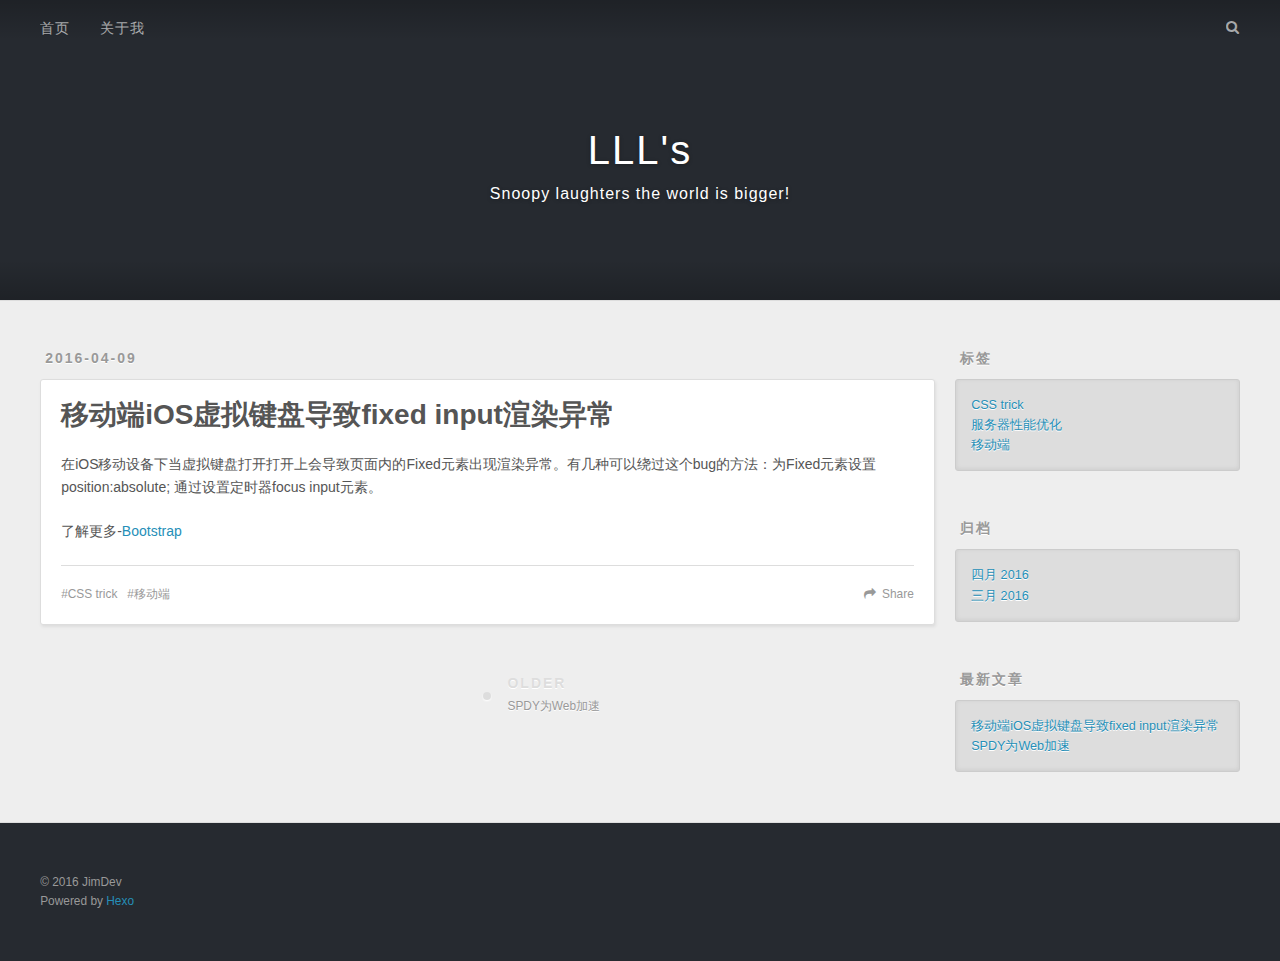
<file: 2016/04/09/ios-fixed-input-bug/index.html>
<!DOCTYPE html>
<html>
<head>
  <meta charset="utf-8">
  
  <title>移动端iOS虚拟键盘导致fixed input渲染异常 | LLL&#39;s</title>
  <meta name="viewport" content="width=device-width, initial-scale=1, maximum-scale=1">
  <meta name="description" content="在iOS移动设备下当虚拟键盘打开打开上会导致页面内的Fixed元素出现渲染异常。有几种可以绕过这个bug的方法：为Fixed元素设置 position:absolute; 通过设置定时器focus input元素。
了解更多-Bootstrap">
<meta property="og:type" content="article">
<meta property="og:title" content="移动端iOS虚拟键盘导致fixed input渲染异常">
<meta property="og:url" content="https://dragonvally.com/2016/04/09/ios-fixed-input-bug/index.html">
<meta property="og:site_name" content="LLL's">
<meta property="og:description" content="在iOS移动设备下当虚拟键盘打开打开上会导致页面内的Fixed元素出现渲染异常。有几种可以绕过这个bug的方法：为Fixed元素设置 position:absolute; 通过设置定时器focus input元素。
了解更多-Bootstrap">
<meta property="og:updated_time" content="2016-04-10T10:50:41.000Z">
<meta name="twitter:card" content="summary">
<meta name="twitter:title" content="移动端iOS虚拟键盘导致fixed input渲染异常">
<meta name="twitter:description" content="在iOS移动设备下当虚拟键盘打开打开上会导致页面内的Fixed元素出现渲染异常。有几种可以绕过这个bug的方法：为Fixed元素设置 position:absolute; 通过设置定时器focus input元素。
了解更多-Bootstrap">
  
  
    <link rel="icon" href="/favicon.png">
  
  
    <link href="/google/index.css" rel="stylesheet" type="text/css">
  
  <link rel="stylesheet" href="/css/style.css">
  

</head>

<body>
  <div id="container">
    <div id="wrap">
      <header id="header">
  <div id="banner"></div>
  <div id="header-outer" class="outer">
    <div id="header-title" class="inner">
      <h1 id="logo-wrap">
        <a href="/" id="logo">LLL&#39;s</a>
      </h1>
      
        <h2 id="subtitle-wrap">
          <a href="/" id="subtitle">Snoopy laughters the world is bigger!</a>
        </h2>
      
    </div>
    <div id="header-inner" class="inner">
      <nav id="main-nav">
        <a id="main-nav-toggle" class="nav-icon"></a>
        
          <a class="main-nav-link" href="/">首页</a>
        
          <a class="main-nav-link" href="/about/">关于我</a>
        
      </nav>
      <nav id="sub-nav">
        
        <a id="nav-search-btn" class="nav-icon" title="搜索"></a>
      </nav>
      <div id="search-form-wrap">
        <form action="//google.com/search" method="get" accept-charset="UTF-8" class="search-form"><input type="search" name="q" results="0" class="search-form-input" placeholder="Search"><button type="submit" class="search-form-submit">&#xF002;</button><input type="hidden" name="sitesearch" value="https://dragonvally.com"></form>
      </div>
    </div>
  </div>
</header>
      <div class="outer">
        <section id="main"><article id="post-ios-fixed-input-bug" class="article article-type-post" itemscope itemprop="blogPost">
  <div class="article-meta">
    <a href="/2016/04/09/ios-fixed-input-bug/" class="article-date">
  <time datetime="2016-04-09T09:41:03.000Z" itemprop="datePublished">2016-04-09</time>
</a>
    
  </div>
  <div class="article-inner">
    
    
      <header class="article-header">
        
  
    <h1 class="article-title" itemprop="name">
      移动端iOS虚拟键盘导致fixed input渲染异常
    </h1>
  

      </header>
    
    <div class="article-entry" itemprop="articleBody">
      
        <p>在iOS移动设备下当虚拟键盘打开打开上会导致页面内的Fixed元素出现渲染异常。有几种可以绕过这个bug的方法：为Fixed元素设置 position:absolute; 通过设置定时器focus input元素。</p>
<p>了解更多-<a href="http://getbootstrap.com/getting-started/#virtual-keyboards" target="_blank" rel="external">Bootstrap</a></p>

      
    </div>
    <footer class="article-footer">
      <a data-url="https://dragonvally.com/2016/04/09/ios-fixed-input-bug/" data-id="cimugkqu60002jfs637jwmu2w" class="article-share-link">Share</a>
      
      
  <ul class="article-tag-list"><li class="article-tag-list-item"><a class="article-tag-list-link" href="/tags/CSS-trick/">CSS trick</a></li><li class="article-tag-list-item"><a class="article-tag-list-link" href="/tags/移动端/">移动端</a></li></ul>

    </footer>
  </div>
  
    
<nav id="article-nav">
  
  
    <a href="/2016/03/09/spdy/" id="article-nav-older" class="article-nav-link-wrap">
      <strong class="article-nav-caption">Older</strong>
      <div class="article-nav-title">SPDY为Web加速</div>
    </a>
  
</nav>

  
</article>

</section>
        
          <aside id="sidebar">
  
    

  
    
  <div class="widget-wrap">
    <h3 class="widget-title">标签</h3>
    <div class="widget">
      <ul class="tag-list"><li class="tag-list-item"><a class="tag-list-link" href="/tags/CSS-trick/">CSS trick</a></li><li class="tag-list-item"><a class="tag-list-link" href="/tags/服务器性能优化/">服务器性能优化</a></li><li class="tag-list-item"><a class="tag-list-link" href="/tags/移动端/">移动端</a></li></ul>
    </div>
  </div>


  
    
  <div class="widget-wrap">
    <h3 class="widget-title">归档</h3>
    <div class="widget">
      <ul class="archive-list"><li class="archive-list-item"><a class="archive-list-link" href="/archives/2016/04/">四月 2016</a></li><li class="archive-list-item"><a class="archive-list-link" href="/archives/2016/03/">三月 2016</a></li></ul>
    </div>
  </div>


  
    
  <div class="widget-wrap">
    <h3 class="widget-title">最新文章</h3>
    <div class="widget">
      <ul>
        
          <li>
            <a href="/2016/04/09/ios-fixed-input-bug/">移动端iOS虚拟键盘导致fixed input渲染异常</a>
          </li>
        
          <li>
            <a href="/2016/03/09/spdy/">SPDY为Web加速</a>
          </li>
        
      </ul>
    </div>
  </div>

  
</aside>
        
      </div>
      <footer id="footer">
  
  <div class="outer">
    <div id="footer-info" class="inner">
      &copy; 2016 JimDev<br>
      Powered by <a href="http://hexo.io/" target="_blank">Hexo</a>
    </div>
  </div>
</footer>
    </div>
    <nav id="mobile-nav">
  
    <a href="/" class="mobile-nav-link">首页</a>
  
    <a href="/about/" class="mobile-nav-link">关于我</a>
  
</nav>
    

<script src="/google/jquery.min.js"></script>


  <link rel="stylesheet" href="/fancybox/jquery.fancybox.css">
  <script src="/fancybox/jquery.fancybox.pack.js"></script>


<script src="/js/script.js"></script>

<script>
var _hmt = _hmt || [];
(function() {
  var hm = document.createElement("script");
  hm.src = "//hm.baidu.com/hm.js?9f5684d9534b8588f3480a545043bcf9";
  var s = document.getElementsByTagName("script")[0]; 
  s.parentNode.insertBefore(hm, s);
})();
</script>


  </div>
</body>
</html>
</file>
<file: google/index.css>
/* latin-ext */
@font-face {
  font-family: 'Source Code Pro';
  font-style: normal;
  font-weight: 400;
  src: local('Source Code Pro'), local('SourceCodePro-Regular'), url(/google/mrl8jkM18OlOQN8JLgasD4a1YDtoarzwSXxTHggEXMw.woff2) format('woff2');
  unicode-range: U+0100-024F, U+1E00-1EFF, U+20A0-20AB, U+20AD-20CF, U+2C60-2C7F, U+A720-A7FF;
}
/* latin */
@font-face {
  font-family: 'Source Code Pro';
  font-style: normal;
  font-weight: 400;
  src: local('Source Code Pro'), local('SourceCodePro-Regular'), url(/google/mrl8jkM18OlOQN8JLgasD5bPFduIYtoLzwST68uhz_Y.woff2) format('woff2');
  unicode-range: U+0000-00FF, U+0131, U+0152-0153, U+02C6, U+02DA, U+02DC, U+2000-206F, U+2074, U+20AC, U+2212, U+2215, U+E0FF, U+EFFD, U+F000;
}
</file>
<file: css/style.css>
body {
  width: 100%;
}
body:before,
body:after {
  content: "";
  display: table;
}
body:after {
  clear: both;
}
html,
body,
div,
span,
applet,
object,
iframe,
h1,
h2,
h3,
h4,
h5,
h6,
p,
blockquote,
pre,
a,
abbr,
acronym,
address,
big,
cite,
code,
del,
dfn,
em,
img,
ins,
kbd,
q,
s,
samp,
small,
strike,
strong,
sub,
sup,
tt,
var,
dl,
dt,
dd,
ol,
ul,
li,
fieldset,
form,
label,
legend,
table,
caption,
tbody,
tfoot,
thead,
tr,
th,
td {
  margin: 0;
  padding: 0;
  border: 0;
  outline: 0;
  font-weight: inherit;
  font-style: inherit;
  font-family: inherit;
  font-size: 100%;
  vertical-align: baseline;
}
body {
  line-height: 1;
  color: #000;
  background: #fff;
}
ol,
ul {
  list-style: none;
}
table {
  border-collapse: separate;
  border-spacing: 0;
  vertical-align: middle;
}
caption,
th,
td {
  text-align: left;
  font-weight: normal;
  vertical-align: middle;
}
a img {
  border: none;
}
input,
button {
  margin: 0;
  padding: 0;
}
input::-moz-focus-inner,
button::-moz-focus-inner {
  border: 0;
  padding: 0;
}
@font-face {
  font-family: FontAwesome;
  font-style: normal;
  font-weight: normal;
  src: url("fonts/fontawesome-webfont.eot?v=#4.0.3");
  src: url("fonts/fontawesome-webfont.eot?#iefix&v=#4.0.3") format("embedded-opentype"), url("fonts/fontawesome-webfont.woff?v=#4.0.3") format("woff"), url("fonts/fontawesome-webfont.ttf?v=#4.0.3") format("truetype"), url("fonts/fontawesome-webfont.svg#fontawesomeregular?v=#4.0.3") format("svg");
}
html,
body,
#container {
  height: 100%;
}
body {
  background: #eee;
  font: 14px "Helvetica Neue", Helvetica, Arial, sans-serif;
  -webkit-text-size-adjust: 100%;
}
.outer {
  max-width: 1220px;
  margin: 0 auto;
  padding: 0 20px;
}
.outer:before,
.outer:after {
  content: "";
  display: table;
}
.outer:after {
  clear: both;
}
.inner {
  display: inline;
  float: left;
  width: 98.33333333333333%;
  margin: 0 0.833333333333333%;
}
.left,
.alignleft {
  float: left;
}
.right,
.alignright {
  float: right;
}
.clear {
  clear: both;
}
#container {
  position: relative;
}
.mobile-nav-on {
  overflow: hidden;
}
#wrap {
  height: 100%;
  width: 100%;
  position: absolute;
  top: 0;
  left: 0;
  -webkit-transition: 0.2s ease-out;
  -moz-transition: 0.2s ease-out;
  -ms-transition: 0.2s ease-out;
  transition: 0.2s ease-out;
  z-index: 1;
  background: #eee;
}
.mobile-nav-on #wrap {
  left: 280px;
}
@media screen and (min-width: 768px) {
  #main {
    display: inline;
    float: left;
    width: 73.33333333333333%;
    margin: 0 0.833333333333333%;
  }
}
.article-date,
.article-category-link,
.archive-year,
.widget-title {
  text-decoration: none;
  text-transform: uppercase;
  letter-spacing: 2px;
  color: #999;
  margin-bottom: 1em;
  margin-left: 5px;
  line-height: 1em;
  text-shadow: 0 1px #fff;
  font-weight: bold;
}
.article-inner,
.archive-article-inner {
  background: #fff;
  -webkit-box-shadow: 1px 2px 3px #ddd;
  box-shadow: 1px 2px 3px #ddd;
  border: 1px solid #ddd;
  -webkit-border-radius: 3px;
  border-radius: 3px;
}
.article-entry h1,
.widget h1 {
  font-size: 2em;
}
.article-entry h2,
.widget h2 {
  font-size: 1.5em;
}
.article-entry h3,
.widget h3 {
  font-size: 1.3em;
}
.article-entry h4,
.widget h4 {
  font-size: 1.2em;
}
.article-entry h5,
.widget h5 {
  font-size: 1em;
}
.article-entry h6,
.widget h6 {
  font-size: 1em;
  color: #999;
}
.article-entry hr,
.widget hr {
  border: 1px dashed #ddd;
}
.article-entry strong,
.widget strong {
  font-weight: bold;
}
.article-entry em,
.widget em,
.article-entry cite,
.widget cite {
  font-style: italic;
}
.article-entry sup,
.widget sup,
.article-entry sub,
.widget sub {
  font-size: 0.75em;
  line-height: 0;
  position: relative;
  vertical-align: baseline;
}
.article-entry sup,
.widget sup {
  top: -0.5em;
}
.article-entry sub,
.widget sub {
  bottom: -0.2em;
}
.article-entry small,
.widget small {
  font-size: 0.85em;
}
.article-entry acronym,
.widget acronym,
.article-entry abbr,
.widget abbr {
  border-bottom: 1px dotted;
}
.article-entry ul,
.widget ul,
.article-entry ol,
.widget ol,
.article-entry dl,
.widget dl {
  margin: 0 20px;
  line-height: 1.6em;
}
.article-entry ul ul,
.widget ul ul,
.article-entry ol ul,
.widget ol ul,
.article-entry ul ol,
.widget ul ol,
.article-entry ol ol,
.widget ol ol {
  margin-top: 0;
  margin-bottom: 0;
}
.article-entry ul,
.widget ul {
  list-style: disc;
}
.article-entry ol,
.widget ol {
  list-style: decimal;
}
.article-entry dt,
.widget dt {
  font-weight: bold;
}
#header {
  height: 300px;
  position: relative;
  border-bottom: 1px solid #ddd;
}
#header:before,
#header:after {
  content: "";
  position: absolute;
  left: 0;
  right: 0;
  height: 40px;
}
#header:before {
  top: 0;
  background: -webkit-linear-gradient(rgba(0,0,0,0.2), transparent);
  background: -moz-linear-gradient(rgba(0,0,0,0.2), transparent);
  background: -ms-linear-gradient(rgba(0,0,0,0.2), transparent);
  background: linear-gradient(rgba(0,0,0,0.2), transparent);
}
#header:after {
  bottom: 0;
  background: -webkit-linear-gradient(transparent, rgba(0,0,0,0.2));
  background: -moz-linear-gradient(transparent, rgba(0,0,0,0.2));
  background: -ms-linear-gradient(transparent, rgba(0,0,0,0.2));
  background: linear-gradient(transparent, rgba(0,0,0,0.2));
}
#header-outer {
  height: 100%;
  position: relative;
}
#header-inner {
  position: relative;
  overflow: hidden;
}
#banner {
  position: absolute;
  top: 0;
  left: 0;
  width: 100%;
  height: 100%;
  background: #262a30;
  z-index: -1;
}
#header-title {
  text-align: center;
  height: 40px;
  position: absolute;
  top: 50%;
  left: 0;
  margin-top: -20px;
}
#logo,
#subtitle {
  text-decoration: none;
  color: #fff;
  font-weight: 300;
  text-shadow: 0 1px 4px rgba(0,0,0,0.3);
}
#logo {
  font-size: 40px;
  line-height: 40px;
  letter-spacing: 2px;
}
#subtitle {
  font-size: 16px;
  line-height: 16px;
  letter-spacing: 1px;
}
#subtitle-wrap {
  margin-top: 16px;
}
#main-nav {
  float: left;
  margin-left: -15px;
}
.nav-icon,
.main-nav-link {
  float: left;
  color: #fff;
  opacity: 0.6;
  text-decoration: none;
  text-shadow: 0 1px rgba(0,0,0,0.2);
  -webkit-transition: opacity 0.2s;
  -moz-transition: opacity 0.2s;
  -ms-transition: opacity 0.2s;
  transition: opacity 0.2s;
  display: block;
  padding: 20px 15px;
}
.nav-icon:hover,
.main-nav-link:hover {
  opacity: 1;
}
.nav-icon {
  font-family: FontAwesome;
  text-align: center;
  font-size: 14px;
  width: 14px;
  height: 14px;
  padding: 20px 15px;
  position: relative;
  cursor: pointer;
}
.main-nav-link {
  font-weight: 300;
  letter-spacing: 1px;
}
@media screen and (max-width: 479px) {
  .main-nav-link {
    display: none;
  }
}
#main-nav-toggle {
  display: none;
}
#main-nav-toggle:before {
  content: "\f0c9";
}
@media screen and (max-width: 479px) {
  #main-nav-toggle {
    display: block;
  }
}
#sub-nav {
  float: right;
  margin-right: -15px;
}
#nav-rss-link:before {
  content: "\f09e";
}
#nav-search-btn:before {
  content: "\f002";
}
#search-form-wrap {
  position: absolute;
  top: 15px;
  width: 150px;
  height: 30px;
  right: -150px;
  opacity: 0;
  -webkit-transition: 0.2s ease-out;
  -moz-transition: 0.2s ease-out;
  -ms-transition: 0.2s ease-out;
  transition: 0.2s ease-out;
}
#search-form-wrap.on {
  opacity: 1;
  right: 0;
}
@media screen and (max-width: 479px) {
  #search-form-wrap {
    width: 100%;
    right: -100%;
  }
}
.search-form {
  position: absolute;
  top: 0;
  left: 0;
  right: 0;
  background: #fff;
  padding: 5px 15px;
  -webkit-border-radius: 15px;
  border-radius: 15px;
  -webkit-box-shadow: 0 0 10px rgba(0,0,0,0.3);
  box-shadow: 0 0 10px rgba(0,0,0,0.3);
}
.search-form-input {
  border: none;
  background: none;
  color: #555;
  width: 100%;
  font: 13px "Helvetica Neue", Helvetica, Arial, sans-serif;
  outline: none;
}
.search-form-input::-webkit-search-results-decoration,
.search-form-input::-webkit-search-cancel-button {
  -webkit-appearance: none;
}
.search-form-submit {
  position: absolute;
  top: 50%;
  right: 10px;
  margin-top: -7px;
  font: 13px FontAwesome;
  border: none;
  background: none;
  color: #bbb;
  cursor: pointer;
}
.search-form-submit:hover,
.search-form-submit:focus {
  color: #777;
}
.article {
  margin: 50px 0;
}
.article-inner {
  overflow: hidden;
}
.article-meta:before,
.article-meta:after {
  content: "";
  display: table;
}
.article-meta:after {
  clear: both;
}
.article-date {
  float: left;
}
.article-category {
  float: left;
  line-height: 1em;
  color: #ccc;
  text-shadow: 0 1px #fff;
  margin-left: 8px;
}
.article-category:before {
  content: "\2022";
}
.article-category-link {
  margin: 0 12px 1em;
}
.article-header {
  padding: 20px 20px 0;
}
.article-title {
  text-decoration: none;
  font-size: 2em;
  font-weight: bold;
  color: #555;
  line-height: 1.1em;
  -webkit-transition: color 0.2s;
  -moz-transition: color 0.2s;
  -ms-transition: color 0.2s;
  transition: color 0.2s;
}
a.article-title:hover {
  color: #258fb8;
}
.article-entry {
  color: #555;
  padding: 0 20px;
}
.article-entry:before,
.article-entry:after {
  content: "";
  display: table;
}
.article-entry:after {
  clear: both;
}
.article-entry p,
.article-entry table {
  line-height: 1.6em;
  margin: 1.6em 0;
}
.article-entry h1,
.article-entry h2,
.article-entry h3,
.article-entry h4,
.article-entry h5,
.article-entry h6 {
  font-weight: bold;
}
.article-entry h1,
.article-entry h2,
.article-entry h3,
.article-entry h4,
.article-entry h5,
.article-entry h6 {
  line-height: 1.1em;
  margin: 1.1em 0;
}
.article-entry a {
  color: #258fb8;
  text-decoration: none;
}
.article-entry a:hover {
  text-decoration: underline;
}
.article-entry ul,
.article-entry ol,
.article-entry dl {
  margin-top: 1.6em;
  margin-bottom: 1.6em;
}
.article-entry img,
.article-entry video {
  max-width: 100%;
  height: auto;
  display: block;
  margin: auto;
}
.article-entry iframe {
  border: none;
}
.article-entry table {
  width: 100%;
  border-collapse: collapse;
  border-spacing: 0;
}
.article-entry th {
  font-weight: bold;
  border-bottom: 3px solid #ddd;
  padding-bottom: 0.5em;
}
.article-entry td {
  border-bottom: 1px solid #ddd;
  padding: 10px 0;
}
.article-entry blockquote {
  font-family: Georgia, "Times New Roman", serif;
  font-size: 1.4em;
  margin: 1.6em 20px;
  text-align: center;
}
.article-entry blockquote footer {
  font-size: 14px;
  margin: 1.6em 0;
  font-family: "Helvetica Neue", Helvetica, Arial, sans-serif;
}
.article-entry blockquote footer cite:before {
  content: "—";
  padding: 0 0.5em;
}
.article-entry .pullquote {
  text-align: left;
  width: 45%;
  margin: 0;
}
.article-entry .pullquote.left {
  margin-left: 0.5em;
  margin-right: 1em;
}
.article-entry .pullquote.right {
  margin-right: 0.5em;
  margin-left: 1em;
}
.article-entry .caption {
  color: #999;
  display: block;
  font-size: 0.9em;
  margin-top: 0.5em;
  position: relative;
  text-align: center;
}
.article-entry .video-container {
  position: relative;
  padding-top: 56.25%;
  height: 0;
  overflow: hidden;
}
.article-entry .video-container iframe,
.article-entry .video-container object,
.article-entry .video-container embed {
  position: absolute;
  top: 0;
  left: 0;
  width: 100%;
  height: 100%;
  margin-top: 0;
}
.article-more-link a {
  display: inline-block;
  line-height: 1em;
  padding: 6px 15px;
  -webkit-border-radius: 15px;
  border-radius: 15px;
  background: #eee;
  color: #999;
  text-shadow: 0 1px #fff;
  text-decoration: none;
}
.article-more-link a:hover {
  background: #258fb8;
  color: #fff;
  text-decoration: none;
  text-shadow: 0 1px #1e7293;
}
.article-footer {
  font-size: 0.85em;
  line-height: 1.6em;
  border-top: 1px solid #ddd;
  padding-top: 1.6em;
  margin: 0 20px 20px;
}
.article-footer:before,
.article-footer:after {
  content: "";
  display: table;
}
.article-footer:after {
  clear: both;
}
.article-footer a {
  color: #999;
  text-decoration: none;
}
.article-footer a:hover {
  color: #555;
}
.article-tag-list-item {
  float: left;
  margin-right: 10px;
}
.article-tag-list-link:before {
  content: "#";
}
.article-comment-link {
  float: right;
}
.article-comment-link:before {
  content: "\f075";
  font-family: FontAwesome;
  padding-right: 8px;
}
.article-share-link {
  cursor: pointer;
  float: right;
  margin-left: 20px;
}
.article-share-link:before {
  content: "\f064";
  font-family: FontAwesome;
  padding-right: 6px;
}
#article-nav {
  position: relative;
}
#article-nav:before,
#article-nav:after {
  content: "";
  display: table;
}
#article-nav:after {
  clear: both;
}
@media screen and (min-width: 768px) {
  #article-nav {
    margin: 50px 0;
  }
  #article-nav:before {
    width: 8px;
    height: 8px;
    position: absolute;
    top: 50%;
    left: 50%;
    margin-top: -4px;
    margin-left: -4px;
    content: "";
    -webkit-border-radius: 50%;
    border-radius: 50%;
    background: #ddd;
    -webkit-box-shadow: 0 1px 2px #fff;
    box-shadow: 0 1px 2px #fff;
  }
}
.article-nav-link-wrap {
  text-decoration: none;
  text-shadow: 0 1px #fff;
  color: #999;
  -webkit-box-sizing: border-box;
  -moz-box-sizing: border-box;
  box-sizing: border-box;
  margin-top: 50px;
  text-align: center;
  display: block;
}
.article-nav-link-wrap:hover {
  color: #555;
}
@media screen and (min-width: 768px) {
  .article-nav-link-wrap {
    width: 50%;
    margin-top: 0;
  }
}
@media screen and (min-width: 768px) {
  #article-nav-newer {
    float: left;
    text-align: right;
    padding-right: 20px;
  }
}
@media screen and (min-width: 768px) {
  #article-nav-older {
    float: right;
    text-align: left;
    padding-left: 20px;
  }
}
.article-nav-caption {
  text-transform: uppercase;
  letter-spacing: 2px;
  color: #ddd;
  line-height: 1em;
  font-weight: bold;
}
#article-nav-newer .article-nav-caption {
  margin-right: -2px;
}
.article-nav-title {
  font-size: 0.85em;
  line-height: 1.6em;
  margin-top: 0.5em;
}
.article-share-box {
  position: absolute;
  display: none;
  background: #fff;
  -webkit-box-shadow: 1px 2px 10px rgba(0,0,0,0.2);
  box-shadow: 1px 2px 10px rgba(0,0,0,0.2);
  -webkit-border-radius: 3px;
  border-radius: 3px;
  margin-left: -145px;
  overflow: hidden;
  z-index: 1;
}
.article-share-box.on {
  display: block;
}
.article-share-input {
  width: 100%;
  background: none;
  -webkit-box-sizing: border-box;
  -moz-box-sizing: border-box;
  box-sizing: border-box;
  font: 14px "Helvetica Neue", Helvetica, Arial, sans-serif;
  padding: 0 15px;
  color: #555;
  outline: none;
  border: 1px solid #ddd;
  -webkit-border-radius: 3px 3px 0 0;
  border-radius: 3px 3px 0 0;
  height: 36px;
  line-height: 36px;
}
.article-share-links {
  background: #eee;
}
.article-share-links:before,
.article-share-links:after {
  content: "";
  display: table;
}
.article-share-links:after {
  clear: both;
}
.article-share-twitter,
.article-share-facebook,
.article-share-pinterest,
.article-share-google {
  width: 50px;
  height: 36px;
  display: block;
  float: left;
  position: relative;
  color: #999;
  text-shadow: 0 1px #fff;
}
.article-share-twitter:before,
.article-share-facebook:before,
.article-share-pinterest:before,
.article-share-google:before {
  font-size: 20px;
  font-family: FontAwesome;
  width: 20px;
  height: 20px;
  position: absolute;
  top: 50%;
  left: 50%;
  margin-top: -10px;
  margin-left: -10px;
  text-align: center;
}
.article-share-twitter:hover,
.article-share-facebook:hover,
.article-share-pinterest:hover,
.article-share-google:hover {
  color: #fff;
}
.article-share-twitter:before {
  content: "\f099";
}
.article-share-twitter:hover {
  background: #00aced;
  text-shadow: 0 1px #008abe;
}
.article-share-facebook:before {
  content: "\f09a";
}
.article-share-facebook:hover {
  background: #3b5998;
  text-shadow: 0 1px #2f477a;
}
.article-share-pinterest:before {
  content: "\f0d2";
}
.article-share-pinterest:hover {
  background: #cb2027;
  text-shadow: 0 1px #a21a1f;
}
.article-share-google:before {
  content: "\f0d5";
}
.article-share-google:hover {
  background: #dd4b39;
  text-shadow: 0 1px #be3221;
}
.article-gallery {
  background: #000;
  position: relative;
}
.article-gallery-photos {
  position: relative;
  overflow: hidden;
}
.article-gallery-img {
  display: none;
  max-width: 100%;
}
.article-gallery-img:first-child {
  display: block;
}
.article-gallery-img.loaded {
  position: absolute;
  display: block;
}
.article-gallery-img img {
  display: block;
  max-width: 100%;
  margin: 0 auto;
}
#comments {
  background: #fff;
  -webkit-box-shadow: 1px 2px 3px #ddd;
  box-shadow: 1px 2px 3px #ddd;
  padding: 20px;
  border: 1px solid #ddd;
  -webkit-border-radius: 3px;
  border-radius: 3px;
  margin: 50px 0;
}
#comments a {
  color: #258fb8;
}
.archives-wrap {
  margin: 50px 0;
}
.archives:before,
.archives:after {
  content: "";
  display: table;
}
.archives:after {
  clear: both;
}
.archive-year-wrap {
  margin-bottom: 1em;
}
.archives {
  -webkit-column-gap: 10px;
  -moz-column-gap: 10px;
  column-gap: 10px;
}
@media screen and (min-width: 480px) and (max-width: 767px) {
  .archives {
    -webkit-column-count: 2;
    -moz-column-count: 2;
    column-count: 2;
  }
}
@media screen and (min-width: 768px) {
  .archives {
    -webkit-column-count: 3;
    -moz-column-count: 3;
    column-count: 3;
  }
}
.archive-article {
  -webkit-column-break-inside: avoid;
  page-break-inside: avoid;
  overflow: hidden;
  break-inside: avoid-column;
}
.archive-article-inner {
  padding: 10px;
  margin-bottom: 15px;
}
.archive-article-title {
  text-decoration: none;
  font-weight: bold;
  color: #555;
  -webkit-transition: color 0.2s;
  -moz-transition: color 0.2s;
  -ms-transition: color 0.2s;
  transition: color 0.2s;
  line-height: 1.6em;
}
.archive-article-title:hover {
  color: #258fb8;
}
.archive-article-footer {
  margin-top: 1em;
}
.archive-article-date {
  color: #999;
  text-decoration: none;
  font-size: 0.85em;
  line-height: 1em;
  margin-bottom: 0.5em;
  display: block;
}
#page-nav {
  margin: 50px auto;
  background: #fff;
  -webkit-box-shadow: 1px 2px 3px #ddd;
  box-shadow: 1px 2px 3px #ddd;
  border: 1px solid #ddd;
  -webkit-border-radius: 3px;
  border-radius: 3px;
  text-align: center;
  color: #999;
  overflow: hidden;
}
#page-nav:before,
#page-nav:after {
  content: "";
  display: table;
}
#page-nav:after {
  clear: both;
}
#page-nav a,
#page-nav span {
  padding: 10px 20px;
  line-height: 1;
  height: 2ex;
}
#page-nav a {
  color: #999;
  text-decoration: none;
}
#page-nav a:hover {
  background: #999;
  color: #fff;
}
#page-nav .prev {
  float: left;
}
#page-nav .next {
  float: right;
}
#page-nav .page-number {
  display: inline-block;
}
@media screen and (max-width: 479px) {
  #page-nav .page-number {
    display: none;
  }
}
#page-nav .current {
  color: #555;
  font-weight: bold;
}
#page-nav .space {
  color: #ddd;
}
#footer {
  background: #262a30;
  padding: 50px 0;
  border-top: 1px solid #ddd;
  color: #999;
}
#footer a {
  color: #258fb8;
  text-decoration: none;
}
#footer a:hover {
  text-decoration: underline;
}
#footer-info {
  line-height: 1.6em;
  font-size: 0.85em;
}
.article-entry pre,
.article-entry .highlight {
  background: #2d2d2d;
  margin: 0 -20px;
  padding: 15px 20px;
  border-style: solid;
  border-color: #ddd;
  border-width: 1px 0;
  overflow: auto;
  color: #ccc;
  line-height: 22.400000000000002px;
}
.article-entry .highlight .gutter pre,
.article-entry .gist .gist-file .gist-data .line-numbers {
  color: #666;
  font-size: 0.85em;
}
.article-entry pre,
.article-entry code {
  font-family: "Source Code Pro", Consolas, Monaco, Menlo, Consolas, monospace;
}
.article-entry code {
  background: #eee;
  text-shadow: 0 1px #fff;
  padding: 0 0.3em;
}
.article-entry pre code {
  background: none;
  text-shadow: none;
  padding: 0;
}
.article-entry .highlight pre {
  border: none;
  margin: 0;
  padding: 0;
}
.article-entry .highlight table {
  margin: 0;
  width: auto;
}
.article-entry .highlight td {
  border: none;
  padding: 0;
}
.article-entry .highlight figcaption {
  font-size: 0.85em;
  color: #999;
  line-height: 1em;
  margin-bottom: 1em;
}
.article-entry .highlight figcaption:before,
.article-entry .highlight figcaption:after {
  content: "";
  display: table;
}
.article-entry .highlight figcaption:after {
  clear: both;
}
.article-entry .highlight figcaption a {
  float: right;
}
.article-entry .highlight .gutter pre {
  text-align: right;
  padding-right: 20px;
}
.article-entry .highlight .line {
  height: 22.400000000000002px;
}
.article-entry .highlight .line.marked {
  background: #515151;
}
.article-entry .gist {
  margin: 0 -20px;
  border-style: solid;
  border-color: #ddd;
  border-width: 1px 0;
  background: #2d2d2d;
  padding: 15px 20px 15px 0;
}
.article-entry .gist .gist-file {
  border: none;
  font-family: "Source Code Pro", Consolas, Monaco, Menlo, Consolas, monospace;
  margin: 0;
}
.article-entry .gist .gist-file .gist-data {
  background: none;
  border: none;
}
.article-entry .gist .gist-file .gist-data .line-numbers {
  background: none;
  border: none;
  padding: 0 20px 0 0;
}
.article-entry .gist .gist-file .gist-data .line-data {
  padding: 0 !important;
}
.article-entry .gist .gist-file .highlight {
  margin: 0;
  padding: 0;
  border: none;
}
.article-entry .gist .gist-file .gist-meta {
  background: #2d2d2d;
  color: #999;
  font: 0.85em "Helvetica Neue", Helvetica, Arial, sans-serif;
  text-shadow: 0 0;
  padding: 0;
  margin-top: 1em;
  margin-left: 20px;
}
.article-entry .gist .gist-file .gist-meta a {
  color: #258fb8;
  font-weight: normal;
}
.article-entry .gist .gist-file .gist-meta a:hover {
  text-decoration: underline;
}
pre .comment,
pre .title {
  color: #999;
}
pre .variable,
pre .attribute,
pre .tag,
pre .regexp,
pre .ruby .constant,
pre .xml .tag .title,
pre .xml .pi,
pre .xml .doctype,
pre .html .doctype,
pre .css .id,
pre .css .class,
pre .css .pseudo {
  color: #f2777a;
}
pre .number,
pre .preprocessor,
pre .built_in,
pre .literal,
pre .params,
pre .constant {
  color: #f99157;
}
pre .class,
pre .ruby .class .title,
pre .css .rules .attribute {
  color: #9c9;
}
pre .string,
pre .value,
pre .inheritance,
pre .header,
pre .ruby .symbol,
pre .xml .cdata {
  color: #9c9;
}
pre .css .hexcolor {
  color: #6cc;
}
pre .function,
pre .python .decorator,
pre .python .title,
pre .ruby .function .title,
pre .ruby .title .keyword,
pre .perl .sub,
pre .javascript .title,
pre .coffeescript .title {
  color: #69c;
}
pre .keyword,
pre .javascript .function {
  color: #c9c;
}
@media screen and (max-width: 479px) {
  #mobile-nav {
    position: absolute;
    top: 0;
    left: 0;
    width: 280px;
    height: 100%;
    background: #191919;
    border-right: 1px solid #fff;
  }
}
@media screen and (max-width: 479px) {
  .mobile-nav-link {
    display: block;
    color: #999;
    text-decoration: none;
    padding: 15px 20px;
    font-weight: bold;
  }
  .mobile-nav-link:hover {
    color: #fff;
  }
}
@media screen and (min-width: 768px) {
  #sidebar {
    display: inline;
    float: left;
    width: 23.333333333333332%;
    margin: 0 0.833333333333333%;
  }
}
.widget-wrap {
  margin: 50px 0;
}
.widget {
  color: #777;
  text-shadow: 0 1px #fff;
  background: #ddd;
  -webkit-box-shadow: 0 -1px 4px #ccc inset;
  box-shadow: 0 -1px 4px #ccc inset;
  border: 1px solid #ccc;
  padding: 15px;
  -webkit-border-radius: 3px;
  border-radius: 3px;
}
.widget a {
  color: #258fb8;
  text-decoration: none;
}
.widget a:hover {
  text-decoration: underline;
}
.widget ul ul,
.widget ol ul,
.widget dl ul,
.widget ul ol,
.widget ol ol,
.widget dl ol,
.widget ul dl,
.widget ol dl,
.widget dl dl {
  margin-left: 15px;
  list-style: disc;
}
.widget {
  line-height: 1.6em;
  word-wrap: break-word;
  font-size: 0.9em;
}
.widget ul,
.widget ol {
  list-style: none;
  margin: 0;
}
.widget ul ul,
.widget ol ul,
.widget ul ol,
.widget ol ol {
  margin: 0 20px;
}
.widget ul ul,
.widget ol ul {
  list-style: disc;
}
.widget ul ol,
.widget ol ol {
  list-style: decimal;
}
.category-list-count,
.tag-list-count,
.archive-list-count {
  padding-left: 5px;
  color: #999;
  font-size: 0.85em;
}
.category-list-count:before,
.tag-list-count:before,
.archive-list-count:before {
  content: "(";
}
.category-list-count:after,
.tag-list-count:after,
.archive-list-count:after {
  content: ")";
}
.tagcloud a {
  margin-right: 5px;
  display: inline-block;
}
</file>
